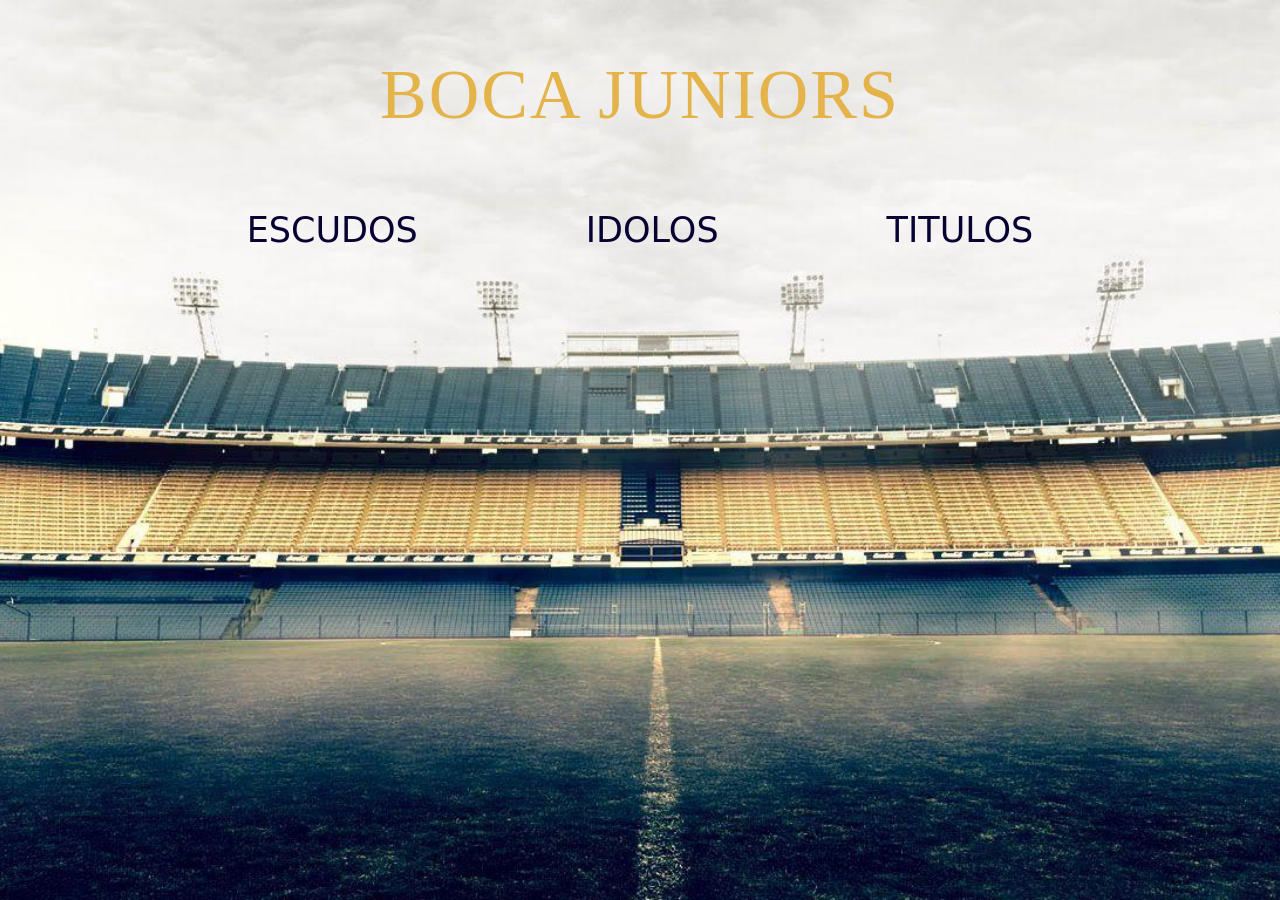
<file: index.html>
<!DOCTYPE html>
<html lang="es">
<head>
    <meta charset="UTF-8">
    <meta name="viewport" content="width=device-width, initial-scale=1.0">
    <title>Boca Juniors</title>
    <link rel="stylesheet" href="style-panel.css">
    <link rel="icon" href="imagenes-escudos/ultimo-escudo.png">
    <link rel="stylesheet" href="https://fonts.googleapis.com/css2?family=Material+Symbols+Outlined">
</head>

<body>
    
<div>
        <h1 class="titulo">Boca Juniors</h1>
</div>

<div class="botones"> 

    <nav>

        <a href="Pag-escudos.html"> 
        <button type="button" title="Escudos">
            <span>Escudos</span>
            <span class="material-symbols-outlined" aria-hidden="true">shield</span>
            <svg viewBox="0 0 300 300" aria-hidden="true">
                <g>
                    <text fill="currentColor">
                        <textPath xlink:href="#circlePath">Escudos</textPath>
                    </text>
                    <text fill="currentColor">
                        <textPath xlink:href="#circlePath" startOffset="50%">Escudos</textPath>
                    </text>
                </g>
            </svg>
        </button>    
        </a>

        <a href="Pag-idolos.html">
        <button type="button" title="Idolos">
            <span>Idolos</span>
            <span class="material-symbols-outlined" aria-hidden="true">Accessibility</span>
            <svg viewBox="0 0 300 300" aria-hidden="true">
                <g>
                    <text fill="currentColor">
                    <textPath xlink:href="#circlePath">Idolos</textPath>
                    </text>
                    <text fill="currentColor">
                    <textPath xlink:href="#circlePath" startOffset="50%">Idolos</textPath>
                    </text>
                </g>
            </svg>
        </button>
        </a>

        <a href="Pag-titulosInternacionales.html">
        <button type="button" title="Titulos">
            <span>Titulos</span>
            <span class="material-symbols-outlined" aria-hidden="true">trophy</span>
            <svg viewBox="0 0 300 300" aria-hidden="true">
                <g>
                    <text fill="currentColor">
                    <textPath xlink:href="#circlePath">Titulos</textPath>
                    </text>
                    <text fill="currentColor">
                    <textPath xlink:href="#circlePath" startOffset="50%">Titulos</textPath>
                    </text>
                </g>
            </svg>
        </button>
        </a>

    </nav>

</div>


<svg version="1.1" xmlns="http://www.w3.org/2000/svg" xmlns:xlink="http://www.w3.org/1999/xlink" viewBox="0 0 300 300" width="0" height="0">
    <defs>
        <path id="circlePath" d="M 150, 150 m -50, 0 a 50,50 0 0,1 100,0 a 50,50 0 0,1 -100,0" />
    </defs>
</svg>

</body>

</html>
</file>
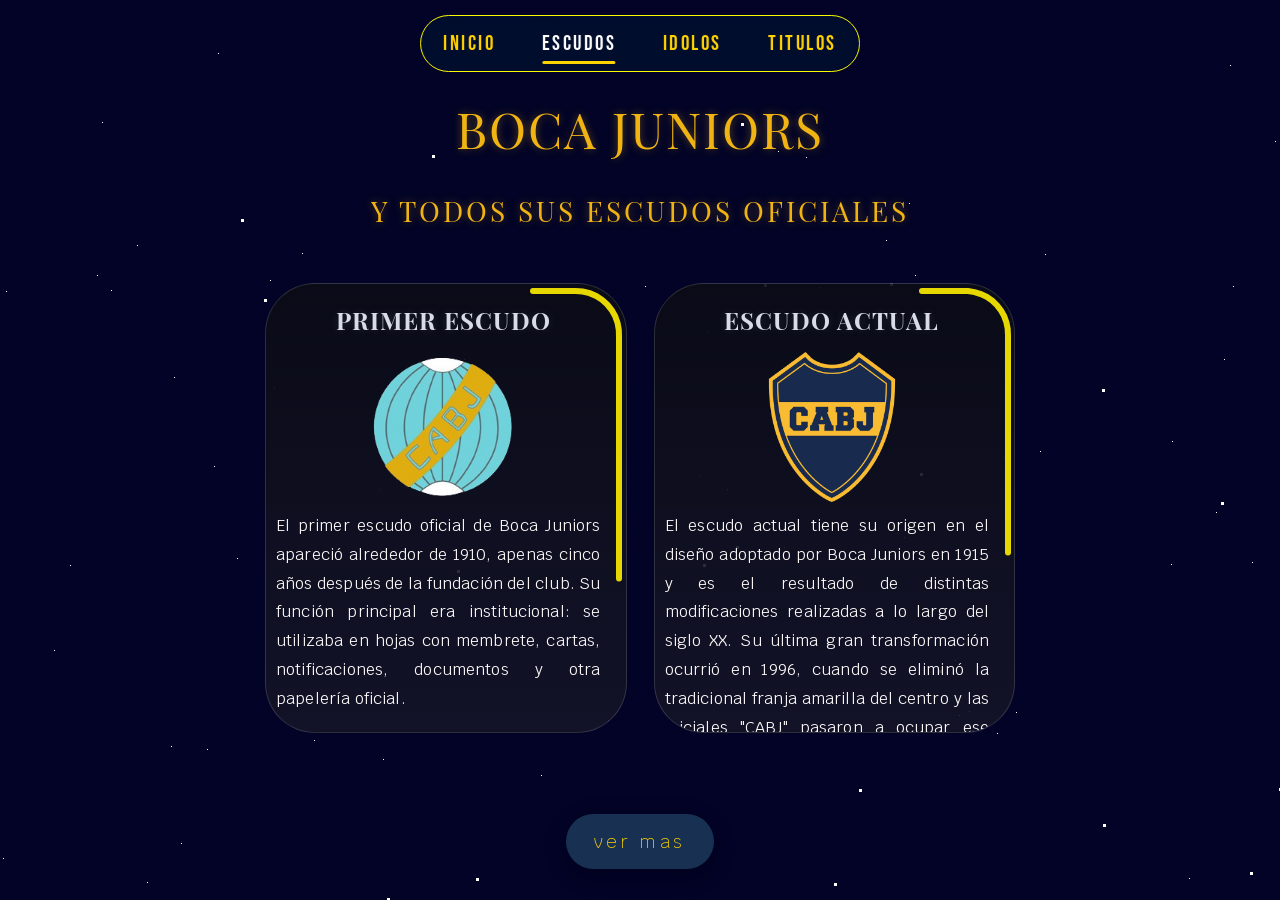
<file: Pag-escudos.html>
<!Doctype HTML>
<html lang="es">
<head>
    <meta charset="UTF-8">
    <meta name="viewport" content="width=device-width, initial-scale=1.0">
    <title>Escudos Boca</title>
    <link rel="stylesheet" href="style-escudos.css">
    <link rel="stylesheet" href="style-nav.css">
    <link rel="icon" href="imagenes-escudos/ultimo-escudo.png">
    <link rel="stylesheet" href="https://fonts.googleapis.com/css2?family=Material+Symbols+Outlined">
    <link rel="preconnect" href="https://fonts.googleapis.com">
    <link rel="preconnect" href="https://fonts.gstatic.com" crossorigin>
    <link rel="stylesheet" href="https://fonts.googleapis.com/css2?family=Playfair+Display+SC:wght@700&display=swap">
    <link rel="stylesheet" href="https://fonts.googleapis.com/css2?family=Bebas+Neue&display=swap">
  </head>

<body>

    <nav class="navbar">
      <a href="index.html">Inicio</a>
      <a href="Pag-escudos.html" class="activo">Escudos</a>
      <a href="Pag-idolos.html">Idolos</a>
      <a href="Pag-titulosInternacionales.html">Titulos</a>
    </nav>

<header>
  <h1 class="titulo">BOCA JUNIORS</h1>
  <h2>Y todos sus escudos oficiales </h2>
</header>

<div class="wrapper">

  <section class="scroll-container box-2" data-scrollbar>
    <div class="scroll-content">
      <h3 class="encabezado">Primer escudo</h3>
      <img class="imagen1" src="imagenes-escudos/primer-escudo.png" alt="Boca escudo viejos">
      <p>El primer escudo oficial de Boca Juniors apareció alrededor de 1910, apenas cinco años después de la fundación del club. Su función principal era institucional: se utilizaba en hojas con membrete, cartas, notificaciones, documentos y otra papelería oficial.
      </p>

      <p>El diseño era completamente diferente al escudo que conocemos actualmente. Tenía una forma circular y una franja diagonal amarilla que atravesaba el centro, dentro de la cual aparecían las iniciales "CABJ". Este emblema fue utilizado durante los primeros años de la década de 1910, hasta que en 1915 Boca adoptó un nuevo diseño que sentaría las bases del escudo moderno. 
      </p>
    </div>
  </section>

  <section class="scroll-container box-2 " data-scrollbar>
    <div class="scroll-content">
      <h3 class="encabezado">Escudo actual</h3>
      <img class= "imagen2" src="imagenes-escudos/ultimo-escudo.png" alt='Boca escudo actual'>
      <p> El escudo actual tiene su origen en el diseño adoptado por Boca Juniors en 1915 y es el resultado de distintas modificaciones realizadas a lo largo del siglo XX. Su última gran transformación ocurrió en 1996, cuando se eliminó la tradicional franja amarilla del centro y las iniciales "CABJ" pasaron a ocupar ese espacio en color amarillo.
      </p>
      <p> Desde entonces, el diseño conserva la estructura característica del escudo xeneize y las estrellas que representan los títulos obtenidos por el club. La cantidad de estrellas fue modificándose a medida que Boca consiguió nuevos campeonatos y, de acuerdo con el estatuto del club, su incorporación debe ser aprobada por la Asamblea de Representantes. 
      </p>
    </div>
  </section>
</div>

<div class="wrapper wrapper-extra" id="wrapperExtra">

  <section class="scroll-container" data-scrollbar>
    <div class="scroll-content box-2">
      <h3 class="encabezado">1915</h3>
      <img class="imagen3" src="imagenes-escudos/1915-escudo.png" alt="Boca escudo 1915">
      <p> En 1915 Boca Juniors adoptó un nuevo escudo que marcaría un antes y un después en la identidad visual del club. A diferencia del primer emblema, este diseño tenía la forma heráldica que, con diferentes modificaciones, se mantendría durante el resto de la historia. </p>
      <p> El escudo tenía un fondo azul atravesado por una franja amarilla horizontal en el centro. En ella aparecían las iniciales "CABJ", aunque durante diferentes períodos también se utilizaron las inscripciones "C. A. Boca Juniors" y "Boca Juniors". </p>
      <p> Este diseño todavía no tenía estrellas. La idea de representar los títulos obtenidos por el club mediante estrellas recién sería establecida oficialmente en 1932. </p>
    </div>
  </section>

  <section class="scroll-container box-2" data-scrollbar>
    <div class="scroll-content">
      <h3 class="encabezado">1932</h3>
      <img class="imagen4" src="imagenes-escudos/1932-escudo.png" alt="Boca escudo 1932">
      <p> El 18 de octubre de 1932, Boca Juniors resolvió que su escudo debía llevar estrellas representativas de los campeonatos de Primera División obtenidos por el club. También se estableció que podían incorporarse estrellas por otros acontecimientos deportivos de especial importancia. </p> 
      <p> Sin embargo, la aparición de las estrellas no fue inmediata. Aunque la resolución fue tomada en 1932 y comenzaron a aparecer en distintos objetos relacionados con el club, el primer registro documentado del escudo con estrellas en una Memoria y Balance institucional corresponde a 1943. </p> 
      <p> Durante las décadas siguientes, el escudo mantuvo su estructura fundamental, aunque sufrió pequeñas modificaciones en la tipografía, la forma y la cantidad de estrellas a medida que Boca sumaba nuevos títulos. </p>
    </div>
  </section>

  <section class="scroll-container" data-scrollbar>
    <div class="scroll-content box-2">
      <div class="corregirTxt"> 
        <h3 class="encabezado">1996</h3>
        <img class="imagen5" src="imagenes-escudos/1996-escudo.png" alt="Boca escudo 1996">
        <p class="corregirTxtP"> En 1996 Boca Juniors realizó la última gran modificación de su escudo. El cambio estuvo relacionado con una renovación de la identidad visual del club y fue desarrollado durante la primera gestión de Mauricio Macri. </p> 
        <p> La modificación más visible fue la eliminación de la tradicional franja amarilla que atravesaba el centro del escudo. En su lugar, las iniciales "CABJ" pasaron a estar representadas directamente en color amarillo dentro del fondo azul. </p> 
        <p> El nuevo diseño conservó la forma característica del escudo y las estrellas como representación de los títulos del club. Desde 1996, esta versión se convirtió en la base de la identidad visual de Boca Juniors y es la que, con actualizaciones en la cantidad de estrellas, llega hasta nuestros días. </p>
      </div>
    </div>
  </section>

</div>

<button id="btnVerMas">
  <span>ver mas</span>
</button>

<div class="container">
  <div id="stars"></div>
  <div id="stars2"></div>
  <div id="stars3"></div>
  <div></div>
</div>

<script src="script.js"></script>
</body>
</html>
</file>
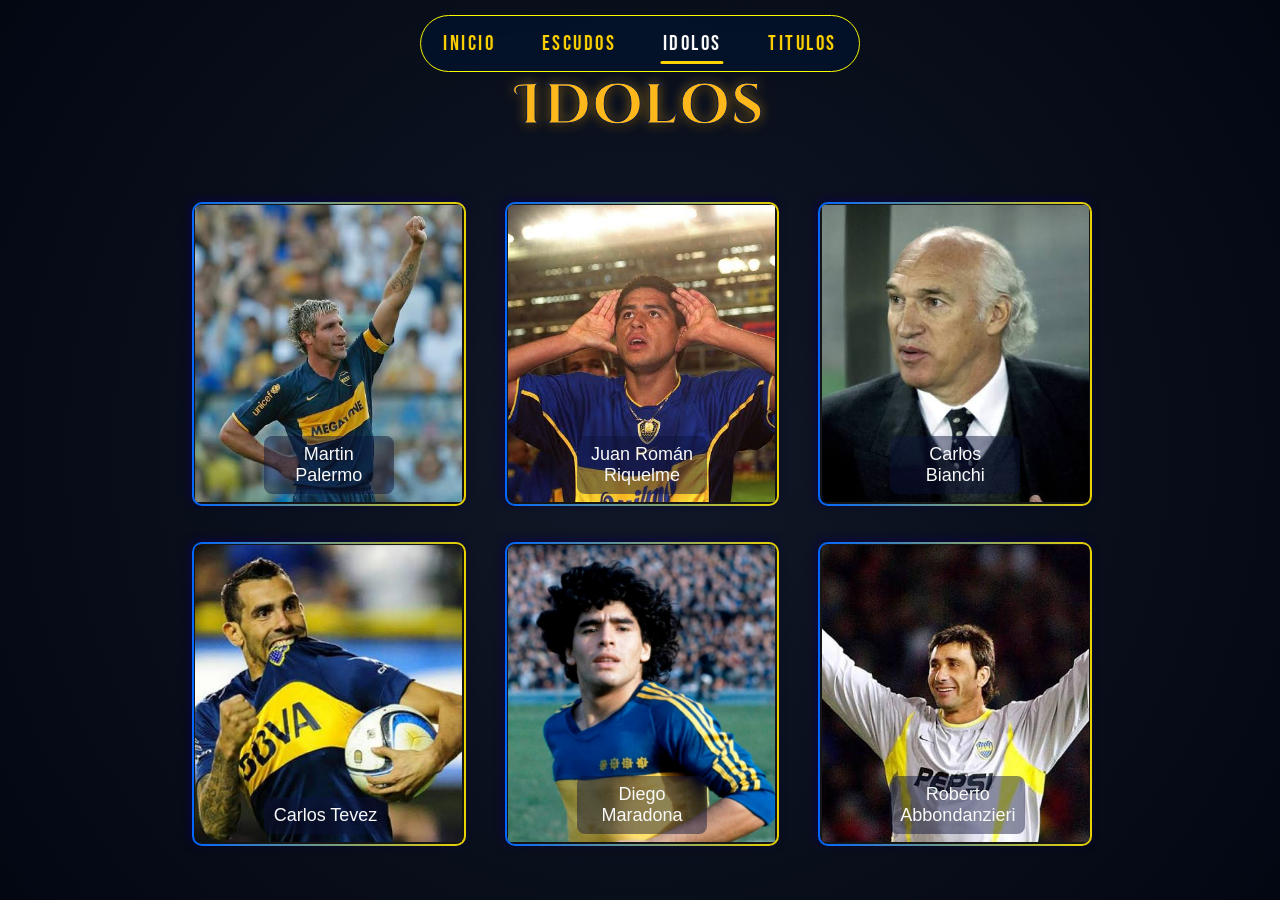
<file: Pag-idolos.html>
<!DOCTYPE html>
<html lang="es">
<head>
<meta charset="UTF-8">
<meta name="viewport" content="width=device-width, initial-scale=1.0">
<link rel="icon" href="imagenes-escudos/ultimo-escudo.png">
<link rel="stylesheet" href="style-idolos.css">
<link rel="stylesheet" href="style-nav.css">
<link rel="preconnect" href="https://fonts.googleapis.com">
<link rel="preconnect" href="https://fonts.gstatic.com" crossorigin>
<link href="https://fonts.googleapis.com/css2?family=Cinzel+Decorative:wght@700&display=swap" rel="stylesheet">
<link rel="stylesheet" href="https://fonts.googleapis.com/css2?family=Bebas+Neue&display=swap">
<link rel="stylesheet" href="https://fonts.googleapis.com/css2?family=Caveat:wght@600&display=swap">
<link rel="stylesheet" href="https://fonts.googleapis.com/css2?family=Kalam:wght@400;700&display=swap">
<title>Idolos</title>
</head>

<body>

    <nav class="navbar">
      <a href="index.html">Inicio</a>
      <a href="Pag-escudos.html">Escudos</a>
      <a href="Pag-idolos.html" class="activo">Idolos</a>
      <a href="Pag-titulosInternacionales.html">Titulos</a>
    </nav>
 
<h1 class="titulo-pagina">Idolos</h1>

<div class="galeria">
 
  <div class="card">
    <div class="content">
    <div class="back">
      <div class="back-content">
        <strong>Palermo</strong>

        <p class="apodo">Titán</p>
        <p>1997 - 2000 <span class="separador">/</span> 2004 - 2011</p>
        <p class="posicion">Delantero</p>
        <table>
            <tr>
              <td>Partidos</td>
              <td>404</td>
            </tr>
            <tr>
              <td>Goles</td>
              <td>236</td>
            </tr>
            <tr>
              <td>Títulos</td>
              <td>13</td>
            </tr>
          </table>

      </div>
      
    </div>
      <div class="front">
        <img class="imagen1" src="imagenes-jugadores/Palermo.jpeg" alt="Martin Palermo">
        <div class="front-content">
          <small></small>
          <div class="description">
            <div class="title"><strong>Martin Palermo</strong></div>
          </div>
        </div>
      </div>
    </div>
  </div>
 
  <div class="card">
    <div class="content">
      <div class="back">
        <div class="back-content"><strong>Riquelme</strong>
        <p class="apodo">Roman</p>
        <p>1996 - 2002 <span class="separador">/</span> 2007 - 2014</p>
        <p class="posicion">Mediocampista</p>
        <table>
            <tr>
              <td>Partidos</td>
              <td>388</td>
            </tr>
            <tr>
              <td>Goles</td>
              <td>92</td>
            </tr>
            <tr>
              <td>Títulos</td>
              <td>11</td>
            </tr>
          </table>
        </div>
      </div>
      <div class="front">
        <img class="imagen1" src="imagenes-jugadores/Roman.jpeg" alt="Juan Román Riquelme">
        <div class="front-content">
          <small></small>
          <div class="description">
            <div class="title"><strong>Juan Román Riquelme</strong></div>
          </div>
        </div>
      </div>
    </div>
  </div>
 
  <div class="card">
    <div class="content">
      <div class="back">
        <div class="back-content"><strong>Bianchi</strong>
        <p class="apodo">Virrey</p> 
        <p>1998 - 2001 <span class="separador">/</span> 2003 - 2004 <span class="separador">/</span> 2013 - 2014</p> 
        <p class="posicion">Técnico</p>
        <table>
            <tr>
              <td>Partidos</td>
              <td>427</td>
            </tr>
            <tr>
              <td>Títulos</td>
              <td>9</td>
            </tr>
            <tr>
              <td>Libertadores</td>
              <td>3</td>
            </tr>
          </table>
        </div>
      </div>
      <div class="front">
        <img class="imagen1" src="imagenes-jugadores/Bianchi.jpeg" alt="Carlos Bianchi">
        <div class="front-content">
          <small></small>
          <div class="description">
            <div class="title"><strong>Carlos Bianchi</strong></div>
          </div>
        </div>
      </div>
    </div>
  </div>
 
  <div class="card">
    <div class="content">
      <div class="back">
        <div class="back-content"><strong>Tevez</strong>
        <p class="apodo">Apache</p> 
        <p>2001 - 2004 <span class="separador">/</span> 2015 - 2016 <span class="separador">/</span> 2018 - 2021</p> 
        <p class="posicion">Delantero</p>
        <table>
            <tr>
              <td>Partidos</td>
              <td>279</td>
            </tr>
            <tr>
              <td>Goles</td>
              <td>94</td>
            </tr>
            <tr>
              <td>Títulos</td>
              <td>11</td>
            </tr>
          </table>
        </div>
      </div>
      <div class="front">
        <img class="imagen1" src="imagenes-jugadores/Tevez.jpeg" alt="Carlos Tevez">
        <div class="front-content">
          <small></small>
          <div class="description">
            <div class="title"><strong>Carlos Tevez</strong></div>
          </div>
        </div>
      </div>
    </div>
  </div>

  <div class="card">
      <div class="content">
        <div class="back">
          <div class="back-content"><strong>Maradona</strong>
          <p class="apodo">Pelusa</p> 
          <p>1981 <span class="separador">/</span> 1995 - 1997</p> 
          <p class="posicion">Delantero</p>
          <table>
              <tr>
                <td>Partidos</td>
                <td>71</td>
              </tr>
              <tr>
                <td>Goles</td>
                <td>35</td>
              </tr>
              <tr>
                <td>Títulos</td>
                <td>1</td>
              </tr>
            </table>
          </div>
        </div>
        <div class="front">
          <img class="imagen1" src="imagenes-jugadores/maradona.jpg" alt="Diego Maradona">
          <div class="front-content">
            <small></small>
            <div class="description">
              <div class="title"><strong>Diego Maradona</strong></div>
            </div>
          </div>
        </div>
      </div>
  </div>

  <div class="card">
      <div class="content">
        <div class="back">
          <div class="back-content"><strong>Abbondanzieri</strong>
          <p class="apodo">Pato</p> 
          <p>1997 - 2006</p> 
          <p class="posicion">Arquero</p>
          <table>
              <tr>
                <td>Partidos</td>
                <td>450</td>
              </tr>
              <tr>
                <td>Titulos</td>
                <td>14</td>
              </tr>
              <tr>
                <td>Libertadores</td>
                <td>3</td>
              </tr>
            </table>
        </div>
        </div>
        <div class="front">
          <img class="imagen1" src="imagenes-jugadores/Pato.jpeg" alt="Roberto Abbondanzieri">
          <div class="front-content">
            <small></small>
            <div class="description">
              <div class="title"><strong>Roberto Abbondanzieri</strong></div>
            </div>
          </div>
        </div>
      </div>
  </div>

</div>
 
</body>
</html>
</file>
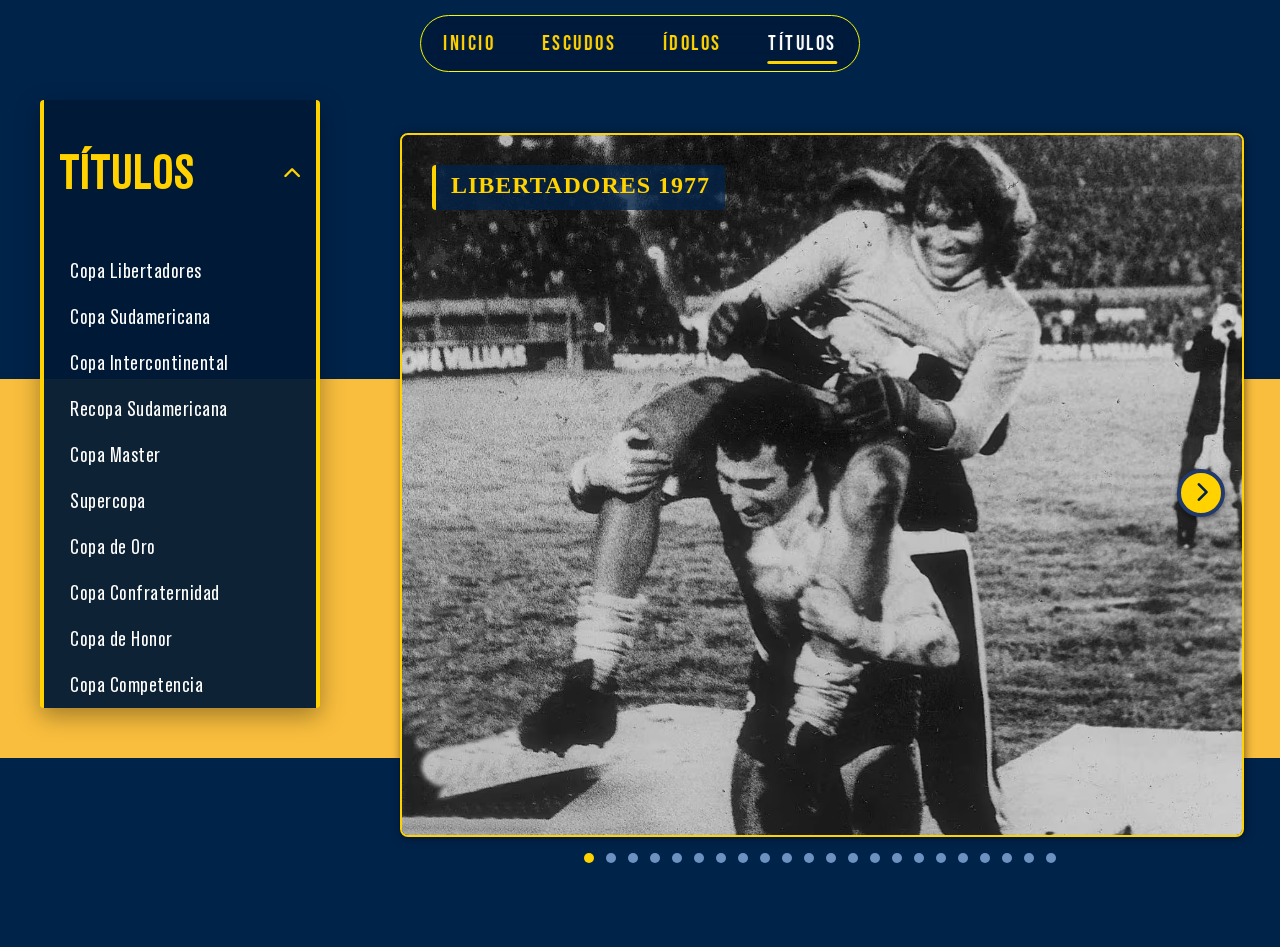
<file: Pag-titulosInternacionales.html>
<!DOCTYPE html>
<html lang="es">
<head>
  <meta charset="UTF-8">
  <meta name="viewport" content="width=device-width, initial-scale=1.0">
  <title>Títulos Internacionales</title>
  <link rel="stylesheet" href="https://fonts.googleapis.com/css2?family=Bebas+Neue&display=swap">
  <link rel="stylesheet" href="style-nav.css">
  <link rel="stylesheet" href="style-titulos.css">
  <link rel="icon" href="imagenes-escudos/ultimo-escudo.png">
  <link rel="stylesheet" href="https://cdnjs.cloudflare.com/ajax/libs/font-awesome/6.5.1/css/all.min.css">
</head>

<body>
  <nav class="navbar">
    <a href="index.html">Inicio</a>
    <a href="Pag-escudos.html">Escudos</a>
    <a href="Pag-idolos.html">Ídolos</a>
    <a href="Pag-titulosInternacionales.html" class="activo">Títulos</a>
  </nav>

  <main class="contenedor-principal-titulos">

    <details class="menu-copas-lateral" open>

      <summary>
        <h3>TÍTULOS</h3>
      </summary>

      <div class="items-container">
        <label for="slide1" class="item-copa">
          <span>Copa Libertadores</span>
        </label>

        <label for="slide7" class="item-copa">
          <span>Copa Sudamericana</span>
        </label>

        <label for="slide9" class="item-copa">
          <span>Copa Intercontinental</span>
        </label>

        <label for="slide12" class="item-copa">
          <span>Recopa Sudamericana</span>
        </label>

        <label for="slide16" class="item-copa">
          <span>Copa Master</span>
        </label>

        <label for="slide17" class="item-copa">
          <span>Supercopa</span>
        </label>

        <label for="slide18" class="item-copa">
          <span>Copa de Oro</span>
        </label>

        <label for="slide19" class="item-copa">
          <span>Copa Confraternidad</span>
        </label>

        <label for="slide21" class="item-copa">
          <span>Copa de Honor</span>
        </label>

        <label for="slide22" class="item-copa">
          <span>Copa Competencia</span>
        </label>
      </div>
    </details>

    <div class="wrapper">
      <input checked type="radio" name="slider" id="slide1" autocomplete="off"/>
      <input type="radio" name="slider" id="slide2" autocomplete="off"/>
      <input type="radio" name="slider" id="slide3" autocomplete="off"/>
      <input type="radio" name="slider" id="slide4" autocomplete="off"/>
      <input type="radio" name="slider" id="slide5" autocomplete="off"/>
      <input type="radio" name="slider" id="slide6" autocomplete="off"/>
      <input type="radio" name="slider" id="slide7" autocomplete="off"/>
      <input type="radio" name="slider" id="slide8" autocomplete="off"/>
      <input type="radio" name="slider" id="slide9" autocomplete="off"/>
      <input type="radio" name="slider" id="slide10" autocomplete="off"/>
      <input type="radio" name="slider" id="slide11" autocomplete="off"/>
      <input type="radio" name="slider" id="slide12" autocomplete="off"/>
      <input type="radio" name="slider" id="slide13" autocomplete="off"/>
      <input type="radio" name="slider" id="slide14" autocomplete="off"/>
      <input type="radio" name="slider" id="slide15" autocomplete="off"/>
      <input type="radio" name="slider" id="slide16" autocomplete="off"/>
      <input type="radio" name="slider" id="slide17" autocomplete="off"/>
      <input type="radio" name="slider" id="slide18" autocomplete="off"/>
      <input type="radio" name="slider" id="slide19" autocomplete="off"/>
      <input type="radio" name="slider" id="slide20" autocomplete="off"/>
      <input type="radio" name="slider" id="slide21" autocomplete="off"/>
      <input type="radio" name="slider" id="slide22" autocomplete="off"/>

      <div class="slider-wrapper">
        <div class="inner">

          <!-- LIBERTADORES -->
          <article>
            <img src="imagenes-titulos/libertadores/1977.avif" alt="Libertadores 1977" />
            <div class="info"><h3>Libertadores 1977</h3></div>
          </article>

          <article>
            <img src="imagenes-titulos/libertadores/1978.jpeg" alt="Libertadores 1978" />
            <div class="info"><h3>Libertadores 1978</h3></div>
          </article>

          <article>
            <img src="imagenes-titulos/libertadores/2000.jpeg" alt="Libertadores 2000" />
            <div class="info"><h3>Libertadores 2000</h3></div>
          </article>

          <article>
            <img src="imagenes-titulos/libertadores/2001.jpeg" alt="Libertadores 2001" />
            <div class="info"><h3>Libertadores 2001</h3></div>
          </article>

          <article>
            <img src="imagenes-titulos/libertadores/2003.jpeg" alt="Libertadores 2003" />
            <div class="info"><h3>Libertadores 2003</h3></div>
          </article>

          <article>
            <img src="imagenes-titulos/libertadores/2007.jpeg" alt="Libertadores 2007" />
            <div class="info"><h3>Libertadores 2007</h3></div>
          </article>

          <!-- SUDAMERICANA -->
          <article>
            <img src="imagenes-titulos/sudamericana/2004.jpeg" alt="Sudamericana 2004" />
            <div class="info"><h3>Sudamericana 2004</h3></div>
          </article>

          <article>
            <img src="imagenes-titulos/sudamericana/2005.jpeg" alt="Sudamericana 2005" />
            <div class="info"><h3>Sudamericana 2005</h3></div>
          </article>

          <!-- INTERCONTINENTAL -->
          <article>
            <img class="master2" src="imagenes-titulos/intercontinental/1977.jpeg" alt="Intercontinental 1977" />
            <div class="info"><h3>Intercontinental 1977</h3></div>
          </article>

          <article>
            <img src="imagenes-titulos/intercontinental/2000.jpeg" alt="Intercontinental 2000" />
            <div class="info"><h3>Intercontinental 2000</h3></div>
          </article>

          <article>
            <img src="imagenes-titulos/intercontinental/2003.jpeg" alt="Intercontinental 2003" />
            <div class="info"><h3>Intercontinental 2003</h3></div>
          </article>

          <!-- RECOPA -->
          <article>
            <img src="imagenes-titulos/recopa/1990.jpeg" alt="Recopa 1990" />
            <div class="info"><h3>Recopa 1990</h3></div>
          </article>

          <article>
            <img src="imagenes-titulos/recopa/2005.jpeg" alt="Recopa 2005" />
            <div class="info"><h3>Recopa 2005</h3></div>
          </article>

          <article>
            <img src="imagenes-titulos/recopa/2006.jpeg" alt="Recopa 2006" />
            <div class="info"><h3>Recopa 2006</h3></div>
          </article>

          <article>
            <img src="imagenes-titulos/recopa/2008.jpeg" alt="Recopa 2008" />
            <div class="info"><h3>Recopa 2008</h3></div>
          </article>

          <!-- COPA MASTER -->
          <article>
            <img class="master" src="imagenes-titulos/master/1992.jpeg" alt="Copa Master 1992" />
            <div class="info"><h3>Copa Master 1992</h3></div>
          </article>

          <!-- SUPERCOPA -->
          <article>
            <img src="imagenes-titulos/supercopa/1989.jpeg" alt="Supercopa 1989" />
            <div class="info"><h3>Supercopa 1989</h3></div>
          </article>

          <!-- COPA DE ORO NICOLAS LEOZ -->
          <article class="copa2">
            <img src="imagenes-titulos/copa-oro/1993.jpeg" alt="Copa de Oro 1993" />
            <div class="info"><h3>Copa Oro Nicolás Leoz 1993</h3></div>
          </article>

          <!-- COPA CONFRATERNIDAD -->
          <article class="copa">
            <img src="imagenes-titulos/copa-confraternidad/1945.jpg" alt="Copa Confraternidad 1945" />
            <div class="info"><h3>Copa Confraternidad 1945</h3></div>
          </article>

          <article class="copa">
            <img src="imagenes-titulos/copa-confraternidad/1946.jpg" alt="Copa Confraternidad 1946" />
            <div class="info"><h3>Copa Confraternidad 1946</h3></div>
          </article>

          <!-- COPA DE HONOR -->
          <article>
            <img src="imagenes-titulos/copa-honor/1917.jpg" alt="Copa de Honor 1917" />
            <div class="info"><h3>Copa de Honor 1917</h3></div>
          </article>

          <!-- COPA COMPETENCIA -->
          <article>
            <img src="imagenes-titulos/copa-competencia/1919.jpg" alt="Copa Competencia 1919" />
            <div class="info"><h3>Copa Competencia 1919</h3></div>
          </article>

        </div>
      </div>

      <div class="slider-prev-next-control">
        <label for="slide1"></label>
        <label for="slide2"></label>
        <label for="slide3"></label>
        <label for="slide4"></label>
        <label for="slide5"></label>
        <label for="slide6"></label>
        <label for="slide7"></label>
        <label for="slide8"></label>
        <label for="slide9"></label>
        <label for="slide10"></label>
        <label for="slide11"></label>
        <label for="slide12"></label>
        <label for="slide13"></label>
        <label for="slide14"></label>
        <label for="slide15"></label>
        <label for="slide16"></label>
        <label for="slide17"></label>
        <label for="slide18"></label>
        <label for="slide19"></label>
        <label for="slide20"></label>
        <label for="slide21"></label>
        <label for="slide22"></label>
      </div>

      <div class="slider-dot-control">
        <label for="slide1"></label>
        <label for="slide2"></label>
        <label for="slide3"></label>
        <label for="slide4"></label>
        <label for="slide5"></label>
        <label for="slide6"></label>
        <label for="slide7"></label>
        <label for="slide8"></label>
        <label for="slide9"></label>
        <label for="slide10"></label>
        <label for="slide11"></label>
        <label for="slide12"></label>
        <label for="slide13"></label>
        <label for="slide14"></label>
        <label for="slide15"></label>
        <label for="slide16"></label>
        <label for="slide17"></label>
        <label for="slide18"></label>
        <label for="slide19"></label>
        <label for="slide20"></label>
        <label for="slide21"></label>
        <label for="slide22"></label>
      </div>

    </div>

  </main>

  <script src="scriptTitulos.js"></script>
</body>
</html>
</file>
<file: style-panel.css>
.titulo {
    font-family: Playfair Display SC;
    font-size: 70px;
    font-weight: 300;
    text-align: center;
    line-height: 1.2;
    letter-spacing: 2px;
    text-transform: uppercase;
    background-color: rgb(228, 179, 73);
    -webkit-background-clip: text;
    background-clip: text;
    color: transparent;
    padding: 2.5rem 0 0.3em;
    padding-top: 53px;
    position: relative;
    margin: 0;
}
*{
    box-sizing: border-box;
}

nav a {
    color: inherit;
    text-decoration: none;
    display: inline-block;
    width: fit-content;
    padding: 10px 10px;
}

button {
    appearance: none;
    background-color: transparent;
    border: none;
    cursor: pointer;
    outline: none;
    padding: 0;
    margin: 42px;
    font-family: inherit;
    font-size: inherit;
    color: inherit;
    text-decoration: none;
    text-transform: none;
    line-height: normal;
    overflow: visible;
}


html, body {
    margin: 0;
    padding: 0;
    width: 100%;
    min-height: 100%;
}

body {
    background-image: url("imagen-inicio/bombonera.jpg");
    background-repeat: no-repeat;
    background-position: center center;
    background-size: cover;
    min-height: 100vh;
    height: 100vh;
    background-color: rgb(15, 23, 42);
    overflow-x: hidden;
}

.botones{
    color: rgb(17, 3, 202);
    display: grid;
    place-content: center;
    font-size: 1rem;
    font-family: system-ui;
}

nav {
    --_clr-txt: rgb(209, 195, 0);
    --_clr-txt-svg: rgb(21, 4, 168);
    --_ani-speed: 6s; /* speed of rotating text */
    display: flex;
    gap: 1rem;
    font-size: 1.4rem;
}

nav button {
    position: relative;
    display: grid;
    place-content: center;
    grid-template-areas: 'stack';
    padding: 0 1.5rem;
    text-transform: uppercase;
    font-weight: 300;
    z-index: 1;    
}

nav button > span:first-of-type { /* botones */
    color: rgb(7, 2, 50);
    font-weight: 150;
    transition: color 300ms ease-in-out, transform 300ms ease-in-out;
    grid-area: stack;
    font-size: 35px;
}

nav button > .material-symbols-outlined{ /* emoji botones */
    font-size: 35px;
    color: rgb(240, 180, 20);
    margin-top: 0.25rem;
    transform: scale(0);
    transition: color 300ms ease-in-out, transform 300ms ease-in-out;
    transition-delay: 0ms;
    border-radius: 50%;
    grid-area: stack;
}

nav button:focus-visible>span:first-of-type,
nav button:hover>span:first-of-type {
    transform: scale(0);
}

nav button:focus-visible>.material-symbols-outlined,
nav button:hover>.material-symbols-outlined {
    transform: scale(1);
}

nav button>svg { /* palabras en hhover botones*/
    position: absolute;
    font-weight: 150;
    font-size: 25px;
    width: 280px;
    height: 300px;
    top: 50%;
    left: 50%;
    transform: translate(-50%, -50%);
    transform-origin: center;
    pointer-events: none;
    opacity: 0;
    text-transform: uppercase;
    transition: all 300ms ease-in-out;
    color: var(--_clr-txt-svg);
}

nav button:focus-visible>svg,
nav button:hover>svg {
    transform: translate(-50%, -50%) scale(1);
    opacity: 1;
    transition-delay: 150ms;
    transition: all 300ms ease-in-out;
}


button svg g {
    transform-origin: center;
    animation: rotate var(--_ani-speed) linear infinite;
}

@keyframes rotate {
    0% {
        transform: rotate(0deg);
    }
    100% {
        transform: rotate(360deg);
    }
}

@media (max-width: 768px) {

    .titulo{
        font-size: 37px; 
    }

    html, body {
        overflow: hidden; 
        height: 100vh;
    }

    button {
        margin: 5px 0px;
        margin-top: 55px; 
        padding: 0;
    }

    nav button {
        padding: 0 0.4rem !important; 
    }

    nav {
        gap: 0px; 
    }

    nav button>svg {
        width: 120px;
        height: 120px;
    }
}
</file>
<file: style-escudos.css>
@import url('https://fonts.bunny.net/css?family=krub:200i,300');
@import url('https://fonts.googleapis.com/css2?family=Poppins:wght@300;400;600;700&display=swap');

@layer demo, base;

@layer demo{

.wrapper{
    display: grid;
    grid-template-columns: repeat(auto-fit,minmax(260px, 1fr));
    gap: 27px;
    padding: 5px 0 15px;
    height: auto;
    width: min(100%, 750px);
    margin: 0 auto;
}

.wrapper-extra {
    display: grid;
    grid-template-columns: repeat(auto-fit, minmax(260px, 1fr));
    gap: 15px;
    width: min(100%, 980px);
    margin: 0 auto;
    padding: 5px 0 15px;
    opacity: 0;
    max-height: 0;
    overflow: hidden;
    transform: translateY(-10px);

    transition: /* en desaparecer las tablas nuevas*/
        opacity 0.8s ease-in-out,
        max-height 0.8s ease-in-out,
        transform 1s ease-in-out;

}

.wrapper-extra.visible {
    opacity: 1;
    overflow: hidden;
    max-height: 8000px; 
    padding-bottom: 40px;
    transform: translateY(10px); /* distancia entre tablas nuevas y viejas */
    transition: /* en mostrar tablas nuevas*/
        opacity 1s ease-in-out,
        max-height 1s ease-in-out,
        transform 1s ease-in-out;
    
}

.scroll-container {
    
	--card-border-radius: 50px;	
    --thumb-color: rgb(3, 1, 163);
    --thumb-color-active: rgb(23, 21, 160);
    --thumb-width: 6;

	&.box-2{
    --card-border-radius: 50px;
    --thumb-color: rgb(230, 215, 0);
    --thumb-color-active: rgb(180, 160, 0);
    }
		
		
    position: relative;
    width: 100%;
    height: 450px;
    contain:size;
    
    border: 1px solid rgba(255,255,255,.14);
    background: linear-gradient(180deg, rgba(11, 12, 22, 0.92), rgba(21, 21, 41, 0.88));
    border-radius: var(--card-border-radius);

    overflow: hidden;  
    & h2{
    text-wrap: balance;
    font-size: 18px;
    }

    .-content {
        display: flex;
        flex-direction: column;
        align-items: center; 
    }    

    .imagen1, .imagen2, .imagen3, .imagen4,.imagen5 {
        display: block;
        width: 150px;
        height: 150px;
        margin: 0 auto 10px;
        object-fit: contain;
        border-radius: 30px;    
    }

}

.wrapper-extra .scroll-container {  /* color fondo box */
    height: 500px;
    margin: 0;
    background: linear-gradient(180deg, rgba(17, 18, 31, 0.96), rgba(12, 14, 27, 0.9));
    border: 1px solid rgba(255, 215, 0, 0.18);
}

.wrapper-extra .scroll-content {
    padding: 12px 13px 10px 10px;
}

.wrapper-extra .encabezado {
    margin-top: 0;
    margin-bottom: 10px;
    letter-spacing: 1.2px;
    color: #f7d44a;
    text-transform: uppercase;
    font-weight: 700;
    text-shadow: 0 0 12px rgba(255, 213, 79, 0.25);
    font-family: 'Poppins', sans-serif;
}
	

.scroll-content { 
    height: 100%;    
    overflow-y: auto;
    padding: 10px 15px 10px 10px; /* texto dentro de la caja */
    scrollbar-width: none;  
}

.scroll-content::-webkit-scrollbar {
    width: 8px;
}

.scroll-content::-webkit-scrollbar-track {
    background: transparent;
}

.scroll-content::-webkit-scrollbar-thumb {
    background: linear-gradient(180deg, #ffd84d, #f5a300);    border-radius: 10px;    border-radius: 999px;
}

.scroll-content::-webkit-scrollbar-thumb:hover {
    background: linear-gradient(180deg, #ffe37d, #f4a100);
}

.scroll-content p { /* texto dentro de la caja */
    font-size: 16px;
    line-height: 1.8;
    text-align: justify;
    color: #fefafa;
    margin: 0 10px 12px 0px;
    font-weight: 400;
    letter-spacing: 0.15px;
    text-wrap: pretty;
}

.scrollbar-svg {
    position: absolute;
    inset: 0;
    width: 100%;
    height: 100%;
    pointer-events: none;
    &:has(:active) {
    --thumb-width: var(--thumb-width-active);
    --track-width: var(--track-width-active);
    --track-color: var(--track-color-active);
    }
}

.scrollbar-track {
    fill: none;
    stroke: var(--track-color);
    stroke-width: var(--track-width);
    stroke-linecap: round;
    transition: stroke-width,stroke;
    transition-duration: 150ms;
    transition-timing-function:ease-in-out;
}

.scrollbar-thumb {
    fill: none;
    stroke: var(--thumb-color);
    stroke-width: var(--thumb-width);
    stroke-linecap: round;
    pointer-events: auto;
    cursor: grab;
    transition: stroke-width,stroke;
    transition-duration: 150ms;
    transition-timing-function:ease-in-out;
    &:active {
    stroke: var(--thumb-color-active);
    cursor: grabbing;
    }
}


}


@layer base{*{
box-sizing: border-box;
}

:root {
    color-scheme: light dark;

    --bg-dark: rgb(11, 11, 11);
    --bg-light: rgb(248, 244, 238);
    --txt-light: rgb(10, 10, 10);
    --txt-dark: rgb(245, 245, 245);
    --line-light: rgba(0 0 0 / .15);
    --line-dark: rgba(255 255 255 / .25);

    --clr-bg: light-dark(var(--bg-light), var(--bg-dark));
    --clr-txt: light-dark(var(--txt-light), var(--txt-dark));
    --clr-lines: light-dark(var(--line-light), var(--line-dark));
    --clr-accent: dodgerblue;
}

.container {
    position: fixed;
    inset: 0;
    overflow: hidden;
    z-index: -1;
    background: #020326;
}

#stars {
  width: 1px;
  height: 1px;
  background: transparent;
  box-shadow:
    501px 811px rgb(3, 1, 163)fff,
    1450px 1324px #fff,
    1093px 1780px #fff,
    1469px 678px #fff,
    904px 741px #fff,
    1160px 781px #fff,
    1841px 1962px #fff,
    1630px 1667px #fff,
    1788px 676px #fff,
    367px 1734px #fff,
    1343px 156px #fff,
    1283px 1142px #fff,
    1062px 378px #fff,
    1395px 467px #fff,
    1017px 1891px #fff,
    137px 1114px #fff,
    1767px 1403px #fff,
    1543px 11px #fff,
    1078px 181px #fff,
    1189px 1574px #fff,
    1697px 1551px #fff,
    439px 472px #fff,
    1491px 677px #fff,
    1364px 599px #fff,
    34px 382px #fff,
    1221px 1584px #fff,
    1266px 1499px #fff,
    169px 1907px #fff,
    1219px 1125px #fff,
    659px 18px #fff,
    1731px 1959px #fff,
    332px 1216px #fff,
    1913px 788px #fff,
    80px 712px #fff,
    326px 1605px #fff,
    574px 1502px #fff,
    473px 1653px #fff,
    404px 975px #fff,
    322px 1797px #fff,
    425px 1321px #fff,
    1121px 1797px #fff,
    731px 647px #fff,
    891px 1584px #fff,
    1523px 109px #fff,
    1379px 244px #fff,
    865px 1064px #fff,
    493px 956px #fff,
    624px 1380px #fff,
    440px 619px #fff,
    1630px 767px #fff,
    955px 1196px #fff,
    62px 729px #fff,
    126px 946px #fff,
    1256px 896px #fff,
    1444px 256px #fff,
    661px 1628px #fff,
    1078px 1716px #fff,
    300px 737px #fff,
    1734px 413px #fff,
    1296px 129px #fff,
    1771px 1678px #fff,
    977px 1764px #fff,
    1879px 549px #fff,
    665px 1531px #fff,
    89px 701px #fff,
    1084px 1183px #fff,
    1597px 1576px #fff,
    1354px 1774px #fff,
    554px 1471px #fff,
    1469px 287px #fff,
    887px 106px #fff,
    1962px 766px #fff,
    638px 805px #fff,
    1651px 741px #fff,
    1517px 1826px #fff,
    24px 1152px #fff,
    507px 558px #fff,
    1262px 652px #fff,
    246px 1048px #fff,
    1077px 421px #fff,
    1866px 1847px #fff,
    1986px 1561px #fff,
    704px 632px #fff,
    1991px 1875px #fff,
    1227px 395px #fff,
    45px 1116px #fff,
    247px 786px #fff,
    890px 607px #fff,
    787px 1235px #fff,
    557px 524px #fff,
    1582px 1285px #fff,
    1725px 1366px #fff,
    952px 747px #fff,
    251px 458px #fff,
    1500px 1250px #fff,
    1999px 1734px #fff,
    1336px 1955px #fff,
    1705px 1464px #fff,
    728px 697px #fff,
    594px 510px #fff,
    1345px 1990px #fff,
    1919px 1803px #fff,
    1117px 966px #fff,
    1629px 97px #fff,
    1046px 1196px #fff,
    810px 1092px #fff,
    722px 976px #fff,
    406px 18px #fff,
    1665px 1860px #fff,
    1758px 1628px #fff,
    1183px 463px #fff,
    564px 239px #fff,
    13px 1767px #fff,
    1482px 1472px #fff,
    1700px 347px #fff,
    1362px 244px #fff,
    1141px 1708px #fff,
    22px 885px #fff,
    374px 1309px #fff,
    1034px 1037px #fff,
    1725px 1086px #fff,
    1343px 1921px #fff,
    596px 903px #fff,
    1061px 478px #fff,
    18px 1409px #fff,
    729px 1364px #fff,
    264px 911px #fff,
    677px 1442px #fff,
    123px 33px #fff,
    1303px 646px #fff,
    1945px 792px #fff,
    1305px 938px #fff,
    918px 1536px #fff,
    620px 948px #fff,
    183px 646px #fff,
    695px 687px #fff,
    881px 272px #fff,
    1521px 1212px #fff,
    1423px 1022px #fff,
    1545px 1271px #fff,
    1393px 348px #fff,
    685px 1910px #fff,
    1446px 856px #fff,
    73px 1201px #fff,
    736px 999px #fff,
    673px 796px #fff,
    469px 850px #fff,
    1912px 142px #fff,
    1278px 664px #fff,
    184px 1990px #fff,
    1173px 1312px #fff,
    782px 1879px #fff,
    323px 1035px #fff,
    611px 908px #fff,
    565px 1449px #fff,
    748px 1713px #fff,
    1047px 490px #fff,
    1040px 1872px #fff,
    1818px 1659px #fff,
    1806px 1327px #fff,
    386px 575px #fff,
    1550px 463px #fff,
    148px 687px #fff,
    651px 1683px #fff,
    1588px 1194px #fff,
    1831px 2px #fff,
    581px 876px #fff,
    1396px 1743px #fff,
    1212px 1810px #fff,
    421px 1920px #fff,
    658px 1461px #fff,
    1859px 1809px #fff,
    1456px 388px #fff,
    186px 1627px #fff,
    1528px 1145px #fff,
    171px 97px #fff,
    674px 1072px #fff,
    676px 1052px #fff,
    1165px 1131px #fff,
    1088px 781px #fff,
    1231px 948px #fff,
    330px 257px #fff,
    426px 1046px #fff,
    549px 652px #fff,
    1338px 74px #fff,
    1749px 364px #fff,
    931px 369px #fff,
    383px 1428px #fff,
    1558px 389px #fff,
    927px 133px #fff,
    234px 1888px #fff,
    1785px 1617px #fff,
    556px 643px #fff,
    401px 275px #fff,
    406px 1644px #fff,
    1253px 1852px #fff,
    1599px 883px #fff,
    744px 1721px #fff,
    524px 1297px #fff,
    1226px 1177px #fff,
    1679px 55px #fff,
    874px 1811px #fff,
    838px 790px #fff,
    1241px 430px #fff,
    1676px 652px #fff,
    1191px 568px #fff,
    53px 1990px #fff,
    1163px 237px #fff,
    61px 223px #fff,
    592px 456px #fff,
    1844px 271px #fff,
    1324px 1488px #fff,
    1373px 717px #fff,
    1822px 709px #fff,
    1464px 941px #fff,
    1445px 1118px #fff,
    991px 1414px #fff,
    1964px 1076px #fff,
    108px 172px #fff,
    641px 1722px #fff,
    1539px 427px #fff,
    1697px 45px #fff,
    1301px 1353px #fff,
    1060px 329px #fff,
    967px 1396px #fff,
    493px 301px #fff,
    1228px 1406px #fff,
    1211px 1653px #fff,
    444px 1822px #fff,
    1746px 353px #fff,
    1449px 381px #fff,
    671px 887px #fff,
    650px 138px #fff,
    30px 1839px #fff,
    1094px 1405px #fff,
    273px 796px #fff,
    1618px 1964px #fff,
    1045px 1849px #fff,
    1472px 1155px #fff,
    1529px 1312px #fff,
    728px 448px #fff,
    44px 1908px #fff,
    691px 818px #fff,
    254px 293px #fff,
    1981px 1133px #fff,
    1307px 375px #fff,
    196px 316px #fff,
    1241px 1975px #fff,
    1138px 1706px #fff,
    1769px 463px #fff,
    1768px 1428px #fff,
    1730px 590px #fff,
    1780px 523px #fff,
    1862px 1526px #fff,
    1613px 909px #fff,
    1266px 1781px #fff,
    470px 352px #fff,
    699px 1682px #fff,
    1002px 614px #fff,
    1209px 133px #fff,
    1842px 518px #fff,
    1422px 1836px #fff,
    1720px 1901px #fff,
    470px 1788px #fff,
    1355px 1387px #fff,
    146px 1162px #fff,
    933px 80px #fff,
    681px 1063px #fff,
    313px 1341px #fff,
    740px 1498px #fff,
    168px 1014px #fff,
    345px 1355px #fff,
    1498px 1562px #fff,
    1626px 1358px #fff,
    890px 403px #fff,
    663px 562px #fff,
    1481px 168px #fff,
    22px 719px #fff,
    774px 1041px #fff,
    1899px 829px #fff,
    430px 158px #fff,
    430px 361px #fff,
    1592px 1334px #fff,
    224px 323px #fff,
    1639px 1131px #fff,
    7px 271px #fff,
    1646px 1514px #fff,
    1605px 1444px #fff,
    1820px 1665px #fff,
    1549px 1641px #fff,
    1609px 1377px #fff,
    486px 1098px #fff,
    229px 613px #fff,
    542px 1694px #fff,
    318px 256px #fff,
    1861px 918px #fff,
    889px 892px #fff,
    442px 1524px #fff,
    19px 422px #fff,
    1935px 1908px #fff,
    828px 109px #fff,
    862px 1248px #fff,
    1275px 560px #fff,
    906px 63px #fff,
    337px 1605px #fff,
    1691px 918px #fff,
    1414px 679px #fff,
    1726px 749px #fff,
    1540px 1149px #fff,
    1337px 1466px #fff,
    446px 430px #fff,
    676px 1616px #fff,
    840px 326px #fff,
    976px 977px #fff,
    1840px 642px #fff,
    1273px 804px #fff,
    1071px 928px #fff,
    1292px 1675px #fff,
    29px 1148px #fff,
    1585px 135px #fff,
    1007px 563px #fff,
    1035px 78px #fff,
    1174px 574px #fff,
    120px 1304px #fff,
    845px 1292px #fff,
    861px 540px #fff,
    234px 232px #fff,
    1940px 1367px #fff,
    759px 639px #fff,
    1775px 1381px #fff,
    906px 372px #fff,
    1104px 1165px #fff,
    1524px 911px #fff,
    1882px 330px #fff,
    1389px 700px #fff,
    300px 1629px #fff,
    220px 1614px #fff,
    563px 140px #fff,
    1611px 1586px #fff,
    793px 1316px #fff,
    325px 1070px #fff,
    1722px 1462px #fff,
    1406px 1120px #fff,
    1169px 1768px #fff,
    1956px 1053px #fff,
    959px 1587px #fff,
    585px 1566px #fff,
    370px 204px #fff,
    1606px 1416px #fff,
    443px 1606px #fff,
    1499px 1102px #fff,
    1943px 105px #fff,
    1121px 1594px #fff,
    1512px 32px #fff,
    871px 1425px #fff,
    433px 100px #fff,
    294px 1471px #fff,
    1688px 1755px #fff,
    1666px 591px #fff,
    1034px 300px #fff,
    734px 1178px #fff,
    1342px 313px #fff,
    1616px 1590px #fff,
    1763px 1472px #fff,
    632px 1935px #fff,
    1708px 872px #fff,
    1871px 915px #fff,
    1829px 1020px #fff,
    1599px 578px #fff,
    42px 585px #fff,
    1163px 1382px #fff,
    1744px 1272px #fff,
    984px 1426px #fff,
    1786px 1584px #fff,
    1813px 379px #fff,
    1867px 1127px #fff,
    97px 567px #fff,
    626px 988px #fff,
    1178px 79px #fff,
    1703px 211px #fff,
    961px 1785px #fff,
    110px 975px #fff,
    953px 1941px #fff,
    1027px 1790px #fff,
    1665px 107px #fff,
    11px 964px #fff,
    1718px 1147px #fff,
    21px 1728px #fff,
    1358px 1922px #fff,
    872px 65px #fff,
    1191px 1635px #fff,
    762px 681px #fff,
    1519px 1033px #fff,
    906px 566px #fff,
    1074px 657px #fff,
    1093px 415px #fff,
    51px 198px #fff,
    1075px 1418px #fff,
    1547px 1070px #fff,
    225px 920px #fff,
    850px 1974px #fff,
    981px 595px #fff,
    1425px 131px #fff,
    460px 917px #fff,
    56px 495px #fff,
    714px 428px #fff,
    920px 493px #fff,
    470px 1521px #fff,
    532px 821px #fff,
    1905px 71px #fff,
    883px 1501px #fff,
    294px 196px #fff,
    381px 1999px #fff,
    332px 793px #fff,
    1246px 408px #fff,
    233px 149px #fff,
    315px 231px #fff,
    1594px 1302px #fff,
    696px 1585px #fff,
    791px 136px #fff,
    479px 199px #fff,
    1627px 1413px #fff,
    1824px 924px #fff,
    1631px 342px #fff,
    1251px 1151px #fff,
    284px 1781px #fff,
    497px 1052px #fff,
    204px 1161px #fff,
    646px 1499px #fff,
    1762px 558px #fff,
    854px 1833px #fff,
    883px 945px #fff,
    44px 982px #fff,
    1101px 834px #fff,
    515px 1748px #fff,
    1578px 1435px #fff,
    819px 1258px #fff,
    776px 670px #fff,
    115px 385px #fff,
    1478px 434px #fff,
    885px 20px #fff,
    192px 1513px #fff,
    78px 1129px #fff,
    1774px 1105px #fff,
    955px 1149px #fff,
    1817px 1929px #fff,
    1106px 1832px #fff,
    1107px 1997px #fff,
    94px 23px #fff,
    243px 982px #fff,
    43px 1972px #fff,
    1798px 673px #fff,
    1131px 1589px #fff,
    841px 14px #fff,
    826px 345px #fff,
    687px 56px #fff,
    1084px 32px #fff,
    1887px 1878px #fff,
    153px 526px #fff,
    1828px 253px #fff,
    1947px 1105px #fff,
    886px 700px #fff,
    1307px 1723px #fff,
    1274px 651px #fff,
    1530px 837px #fff,
    1699px 1637px #fff,
    1703px 1331px #fff,
    1929px 1557px #fff,
    1763px 737px #fff,
    1118px 1680px #fff,
    1545px 692px #fff,
    1462px 1092px #fff,
    208px 1667px #fff,
    1393px 859px #fff,
    186px 1794px #fff,
    351px 1199px #fff,
    642px 1995px #fff,
    1061px 1726px #fff,
    1708px 115px #fff,
    1233px 1305px #fff,
    637px 1786px #fff,
    1730px 603px #fff,
    75px 1240px #fff,
    1704px 1326px #fff,
    584px 346px #fff,
    438px 1554px #fff,
    561px 513px #fff,
    1382px 225px #fff,
    467px 1674px #fff,
    1403px 815px #fff,
    1546px 1835px #fff,
    127px 1119px #fff,
    276px 591px #fff,
    688px 1458px #fff,
    765px 646px #fff,
    474px 984px #fff,
    171px 361px #fff,
    94px 1480px #fff,
    1962px 1666px #fff,
    909px 1037px #fff,
    1725px 222px #fff,
    253px 1355px #fff,
    1892px 1901px #fff,
    275px 1847px #fff,
    28px 1184px #fff,
    1725px 1382px #fff,
    882px 647px #fff,
    1935px 1046px #fff,
    10px 344px #fff,
    292px 1328px #fff,
    127px 1352px #fff,
    752px 929px #fff,
    1589px 384px #fff,
    284px 1829px #fff,
    381px 820px #fff,
    1229px 1125px #fff,
    777px 429px #fff,
    1811px 1499px #fff,
    1573px 287px #fff,
    295px 756px #fff,
    389px 616px #fff,
    781px 41px #fff,
    1092px 333px #fff,
    794px 1588px #fff,
    386px 1847px #fff,
    1802px 710px #fff,
    662px 60px #fff,
    640px 264px #fff,
    463px 746px #fff,
    1859px 799px #fff,
    763px 37px #fff,
    639px 396px #fff,
    357px 1071px #fff,
    1190px 1430px #fff,
    1814px 257px #fff,
    1382px 235px #fff,
    606px 1304px #fff,
    1939px 1470px #fff,
    1124px 349px #fff,
    307px 1567px #fff,
    310px 1323px #fff,
    1145px 922px #fff,
    1196px 1922px #fff,
    1647px 544px #fff,
    788px 1337px #fff,
    257px 632px #fff,
    1413px 414px #fff,
    590px 620px #fff,
    582px 794px #fff,
    1702px 1481px #fff,
    1055px 53px #fff,
    157px 346px #fff,
    50px 1901px #fff,
    1038px 1369px #fff,
    796px 1941px #fff,
    215px 194px #fff,
    1567px 1538px #fff,
    367px 800px #fff,
    1044px 489px #fff,
    1109px 1712px #fff,
    524px 327px #fff,
    525px 1252px #fff,
    1475px 1240px #fff,
    529px 436px #fff,
    795px 834px #fff,
    122px 1371px #fff,
    79px 482px #fff,
    520px 1249px #fff,
    336px 1878px #fff,
    188px 944px #fff,
    325px 1259px #fff,
    1491px 1942px #fff,
    620px 1054px #fff,
    1606px 1153px #fff,
    1448px 502px #fff,
    53px 1381px #fff,
    107px 1670px #fff,
    1380px 618px #fff,
    967px 1557px #fff,
    1116px 1722px #fff,
    1174px 1044px #fff,
    1805px 717px #fff,
    663px 394px #fff,
    1848px 1007px #fff,
    389px 802px #fff,
    49px 392px #fff,
    1650px 852px #fff,
    1678px 1012px #fff,
    335px 1009px #fff,
    1818px 1631px #fff,
    1568px 742px #fff,
    1162px 1991px #fff,
    52px 1190px #fff,
    1401px 928px #fff,
    119px 1549px #fff,
    537px 1529px #fff,
    2px 1709px #fff,
    122px 387px #fff,
    543px 2px #fff,
    27px 1971px #fff,
    507px 1377px #fff,
    1362px 1080px #fff,
    1031px 1544px #fff,
    1631px 1174px #fff,
    1603px 312px #fff,
    1626px 1422px #fff,
    1430px 615px #fff,
    1958px 1431px #fff,
    1946px 1412px #fff,
    1848px 247px #fff,
    984px 1808px #fff,
    1396px 225px #fff,
    319px 717px #fff,
    1252px 875px #fff,
    1619px 156px #fff,
    951px 1971px #fff,
    386px 355px #fff,
    1406px 1151px #fff,
    273px 1538px #fff,
    844px 1570px #fff,
    947px 151px #fff,
    1363px 525px #fff,
    209px 307px #fff,
    1923px 1718px #fff,
    993px 1741px #fff,
    1513px 353px #fff,
    1353px 61px #fff,
    664px 352px #fff,
    1382px 359px #fff,
    1487px 1707px #fff,
    657px 1045px #fff,
    1107px 490px #fff,
    1834px 1176px #fff,
    837px 1438px #fff,
    1947px 448px #fff,
    1196px 333px #fff,
    151px 555px #fff,
    18px 992px #fff,
    458px 748px #fff,
    1801px 890px #fff,
    1093px 1012px #fff,
    315px 1101px #fff,
    194px 323px #fff,
    754px 292px #fff,
    1737px 7px #fff,
    40px 840px #fff,
    1170px 805px #fff,
    176px 1753px #fff,
    805px 1148px #fff,
    1578px 1271px #fff,
    367px 1494px #fff,
    363px 1111px #fff,
    1955px 243px #fff,
    1451px 1093px #fff,
    375px 617px #fff,
    1223px 720px #fff,
    1178px 13px #fff,
    1456px 865px #fff,
    1440px 49px #fff,
    186px 1569px #fff,
    320px 1853px #fff,
    300px 539px #fff,
    1559px 509px #fff,
    1985px 1108px #fff,
    1588px 828px #fff,
    525px 1432px #fff,
    831px 363px #fff,
    141px 281px #fff,
    1319px 402px #fff,
    40px 456px #fff,
    1955px 478px #fff,
    1758px 818px #fff,
    1924px 688px #fff,
    1030px 953px #fff,
    1982px 210px #fff,
    917px 1401px #fff,
    1051px 1837px #fff,
    1045px 463px #fff,
    1744px 573px #fff,
    529px 1530px #fff,
    542px 469px #fff,
    1982px 324px #fff,
    1902px 1422px #fff,
    1968px 782px #fff,
    1666px 1561px #fff,
    955px 304px #fff,
    323px 778px #fff,
    272px 443px #fff,
    485px 581px #fff,
    1353px 1058px #fff,
    1257px 131px #fff,
    434px 98px #fff,
    1587px 1953px #fff,
    1749px 68px #fff,
    1984px 839px #fff,
    1518px 183px #fff,
    1071px 855px #fff,
    1662px 1994px #fff,
    1111px 106px #fff,
    1954px 838px #fff;
  animation: animStar 50s linear infinite;
}
#stars:after {
  content: " ";
  position: absolute;
  top: 2000px;
  width: 1px;
  height: 1px;
  background: transparent;
  box-shadow:
    501px 811px #fff,
    1450px 1324px #fff,
    1093px 1780px #fff,
    1469px 678px #fff,
    904px 741px #fff,
    1160px 781px #fff,
    1841px 1962px #fff,
    1630px 1667px #fff,
    1788px 676px #fff,
    367px 1734px #fff,
    1343px 156px #fff,
    1283px 1142px #fff,
    1062px 378px #fff,
    1395px 467px #fff,
    1017px 1891px #fff,
    137px 1114px #fff,
    1767px 1403px #fff,
    1543px 11px #fff,
    1078px 181px #fff,
    1189px 1574px #fff,
    1697px 1551px #fff,
    439px 472px #fff,
    1491px 677px #fff,
    1364px 599px #fff,
    34px 382px #fff,
    1221px 1584px #fff,
    1266px 1499px #fff,
    169px 1907px #fff,
    1219px 1125px #fff,
    659px 18px #fff,
    1731px 1959px #fff,
    332px 1216px #fff,
    1913px 788px #fff,
    80px 712px #fff,
    326px 1605px #fff,
    574px 1502px #fff,
    473px 1653px #fff,
    404px 975px #fff,
    322px 1797px #fff,
    425px 1321px #fff,
    1121px 1797px #fff,
    731px 647px #fff,
    891px 1584px #fff,
    1523px 109px #fff,
    1379px 244px #fff,
    865px 1064px #fff,
    493px 956px #fff,
    624px 1380px #fff,
    440px 619px #fff,
    1630px 767px #fff,
    955px 1196px #fff,
    62px 729px #fff,
    126px 946px #fff,
    1256px 896px #fff,
    1444px 256px #fff,
    661px 1628px #fff,
    1078px 1716px #fff,
    300px 737px #fff,
    1734px 413px #fff,
    1296px 129px #fff,
    1771px 1678px #fff,
    977px 1764px #fff,
    1879px 549px #fff,
    665px 1531px #fff,
    89px 701px #fff,
    1084px 1183px #fff,
    1597px 1576px #fff,
    1354px 1774px #fff,
    554px 1471px #fff,
    1469px 287px #fff,
    887px 106px #fff,
    1962px 766px #fff,
    638px 805px #fff,
    1651px 741px #fff,
    1517px 1826px #fff,
    24px 1152px #fff,
    507px 558px #fff,
    1262px 652px #fff,
    246px 1048px #fff,
    1077px 421px #fff,
    1866px 1847px #fff,
    1986px 1561px #fff,
    704px 632px #fff,
    1991px 1875px #fff,
    1227px 395px #fff,
    45px 1116px #fff,
    247px 786px #fff,
    890px 607px #fff,
    787px 1235px #fff,
    557px 524px #fff,
    1582px 1285px #fff,
    1725px 1366px #fff,
    952px 747px #fff,
    251px 458px #fff,
    1500px 1250px #fff,
    1999px 1734px #fff,
    1336px 1955px #fff,
    1705px 1464px #fff,
    728px 697px #fff,
    594px 510px #fff,
    1345px 1990px #fff,
    1919px 1803px #fff,
    1117px 966px #fff,
    1629px 97px #fff,
    1046px 1196px #fff,
    810px 1092px #fff,
    722px 976px #fff,
    406px 18px #fff,
    1665px 1860px #fff,
    1758px 1628px #fff,
    1183px 463px #fff,
    564px 239px #fff,
    13px 1767px #fff,
    1482px 1472px #fff,
    1700px 347px #fff,
    1362px 244px #fff,
    1141px 1708px #fff,
    22px 885px #fff,
    374px 1309px #fff,
    1034px 1037px #fff,
    1725px 1086px #fff,
    1343px 1921px #fff,
    596px 903px #fff,
    1061px 478px #fff,
    18px 1409px #fff,
    729px 1364px #fff,
    264px 911px #fff,
    677px 1442px #fff,
    123px 33px #fff,
    1303px 646px #fff,
    1945px 792px #fff,
    1305px 938px #fff,
    918px 1536px #fff,
    620px 948px #fff,
    183px 646px #fff,
    695px 687px #fff,
    881px 272px #fff,
    1521px 1212px #fff,
    1423px 1022px #fff,
    1545px 1271px #fff,
    1393px 348px #fff,
    685px 1910px #fff,
    1446px 856px #fff,
    73px 1201px #fff,
    736px 999px #fff,
    673px 796px #fff,
    469px 850px #fff,
    1912px 142px #fff,
    1278px 664px #fff,
    184px 1990px #fff,
    1173px 1312px #fff,
    782px 1879px #fff,
    323px 1035px #fff,
    611px 908px #fff,
    565px 1449px #fff,
    748px 1713px #fff,
    1047px 490px #fff,
    1040px 1872px #fff,
    1818px 1659px #fff,
    1806px 1327px #fff,
    386px 575px #fff,
    1550px 463px #fff,
    148px 687px #fff,
    651px 1683px #fff,
    1588px 1194px #fff,
    1831px 2px #fff,
    581px 876px #fff,
    1396px 1743px #fff,
    1212px 1810px #fff,
    421px 1920px #fff,
    658px 1461px #fff,
    1859px 1809px #fff,
    1456px 388px #fff,
    186px 1627px #fff,
    1528px 1145px #fff,
    171px 97px #fff,
    674px 1072px #fff,
    676px 1052px #fff,
    1165px 1131px #fff,
    1088px 781px #fff,
    1231px 948px #fff,
    330px 257px #fff,
    426px 1046px #fff,
    549px 652px #fff,
    1338px 74px #fff,
    1749px 364px #fff,
    931px 369px #fff,
    383px 1428px #fff,
    1558px 389px #fff,
    927px 133px #fff,
    234px 1888px #fff,
    1785px 1617px #fff,
    556px 643px #fff,
    401px 275px #fff,
    406px 1644px #fff,
    1253px 1852px #fff,
    1599px 883px #fff,
    744px 1721px #fff,
    524px 1297px #fff,
    1226px 1177px #fff,
    1679px 55px #fff,
    874px 1811px #fff,
    838px 790px #fff,
    1241px 430px #fff,
    1676px 652px #fff,
    1191px 568px #fff,
    53px 1990px #fff,
    1163px 237px #fff,
    61px 223px #fff,
    592px 456px #fff,
    1844px 271px #fff,
    1324px 1488px #fff,
    1373px 717px #fff,
    1822px 709px #fff,
    1464px 941px #fff,
    1445px 1118px #fff,
    991px 1414px #fff,
    1964px 1076px #fff,
    108px 172px #fff,
    641px 1722px #fff,
    1539px 427px #fff,
    1697px 45px #fff,
    1301px 1353px #fff,
    1060px 329px #fff,
    967px 1396px #fff,
    493px 301px #fff,
    1228px 1406px #fff,
    1211px 1653px #fff,
    444px 1822px #fff,
    1746px 353px #fff,
    1449px 381px #fff,
    671px 887px #fff,
    650px 138px #fff,
    30px 1839px #fff,
    1094px 1405px #fff,
    273px 796px #fff,
    1618px 1964px #fff,
    1045px 1849px #fff,
    1472px 1155px #fff,
    1529px 1312px #fff,
    728px 448px #fff,
    44px 1908px #fff,
    691px 818px #fff,
    254px 293px #fff,
    1981px 1133px #fff,
    1307px 375px #fff,
    196px 316px #fff,
    1241px 1975px #fff,
    1138px 1706px #fff,
    1769px 463px #fff,
    1768px 1428px #fff,
    1730px 590px #fff,
    1780px 523px #fff,
    1862px 1526px #fff,
    1613px 909px #fff,
    1266px 1781px #fff,
    470px 352px #fff,
    699px 1682px #fff,
    1002px 614px #fff,
    1209px 133px #fff,
    1842px 518px #fff,
    1422px 1836px #fff,
    1720px 1901px #fff,
    470px 1788px #fff,
    1355px 1387px #fff,
    146px 1162px #fff,
    933px 80px #fff,
    681px 1063px #fff,
    313px 1341px #fff,
    740px 1498px #fff,
    168px 1014px #fff,
    345px 1355px #fff,
    1498px 1562px #fff,
    1626px 1358px #fff,
    890px 403px #fff,
    663px 562px #fff,
    1481px 168px #fff,
    22px 719px #fff,
    774px 1041px #fff,
    1899px 829px #fff,
    430px 158px #fff,
    430px 361px #fff,
    1592px 1334px #fff,
    224px 323px #fff,
    1639px 1131px #fff,
    7px 271px #fff,
    1646px 1514px #fff,
    1605px 1444px #fff,
    1820px 1665px #fff,
    1549px 1641px #fff,
    1609px 1377px #fff,
    486px 1098px #fff,
    229px 613px #fff,
    542px 1694px #fff,
    318px 256px #fff,
    1861px 918px #fff,
    889px 892px #fff,
    442px 1524px #fff,
    19px 422px #fff,
    1935px 1908px #fff,
    828px 109px #fff,
    862px 1248px #fff,
    1275px 560px #fff,
    906px 63px #fff,
    337px 1605px #fff,
    1691px 918px #fff,
    1414px 679px #fff,
    1726px 749px #fff,
    1540px 1149px #fff,
    1337px 1466px #fff,
    446px 430px #fff,
    676px 1616px #fff,
    840px 326px #fff,
    976px 977px #fff,
    1840px 642px #fff,
    1273px 804px #fff,
    1071px 928px #fff,
    1292px 1675px #fff,
    29px 1148px #fff,
    1585px 135px #fff,
    1007px 563px #fff,
    1035px 78px #fff,
    1174px 574px #fff,
    120px 1304px #fff,
    845px 1292px #fff,
    861px 540px #fff,
    234px 232px #fff,
    1940px 1367px #fff,
    759px 639px #fff,
    1775px 1381px #fff,
    906px 372px #fff,
    1104px 1165px #fff,
    1524px 911px #fff,
    1882px 330px #fff,
    1389px 700px #fff,
    300px 1629px #fff,
    220px 1614px #fff,
    563px 140px #fff,
    1611px 1586px #fff,
    793px 1316px #fff,
    325px 1070px #fff,
    1722px 1462px #fff,
    1406px 1120px #fff,
    1169px 1768px #fff,
    1956px 1053px #fff,
    959px 1587px #fff,
    585px 1566px #fff,
    370px 204px #fff,
    1606px 1416px #fff,
    443px 1606px #fff,
    1499px 1102px #fff,
    1943px 105px #fff,
    1121px 1594px #fff,
    1512px 32px #fff,
    871px 1425px #fff,
    433px 100px #fff,
    294px 1471px #fff,
    1688px 1755px #fff,
    1666px 591px #fff,
    1034px 300px #fff,
    734px 1178px #fff,
    1342px 313px #fff,
    1616px 1590px #fff,
    1763px 1472px #fff,
    632px 1935px #fff,
    1708px 872px #fff,
    1871px 915px #fff,
    1829px 1020px #fff,
    1599px 578px #fff,
    42px 585px #fff,
    1163px 1382px #fff,
    1744px 1272px #fff,
    984px 1426px #fff,
    1786px 1584px #fff,
    1813px 379px #fff,
    1867px 1127px #fff,
    97px 567px #fff,
    626px 988px #fff,
    1178px 79px #fff,
    1703px 211px #fff,
    961px 1785px #fff,
    110px 975px #fff,
    953px 1941px #fff,
    1027px 1790px #fff,
    1665px 107px #fff,
    11px 964px #fff,
    1718px 1147px #fff,
    21px 1728px #fff,
    1358px 1922px #fff,
    872px 65px #fff,
    1191px 1635px #fff,
    762px 681px #fff,
    1519px 1033px #fff,
    906px 566px #fff,
    1074px 657px #fff,
    1093px 415px #fff,
    51px 198px #fff,
    1075px 1418px #fff,
    1547px 1070px #fff,
    225px 920px #fff,
    850px 1974px #fff,
    981px 595px #fff,
    1425px 131px #fff,
    460px 917px #fff,
    56px 495px #fff,
    714px 428px #fff,
    920px 493px #fff,
    470px 1521px #fff,
    532px 821px #fff,
    1905px 71px #fff,
    883px 1501px #fff,
    294px 196px #fff,
    381px 1999px #fff,
    332px 793px #fff,
    1246px 408px #fff,
    233px 149px #fff,
    315px 231px #fff,
    1594px 1302px #fff,
    696px 1585px #fff,
    791px 136px #fff,
    479px 199px #fff,
    1627px 1413px #fff,
    1824px 924px #fff,
    1631px 342px #fff,
    1251px 1151px #fff,
    284px 1781px #fff,
    497px 1052px #fff,
    204px 1161px #fff,
    646px 1499px #fff,
    1762px 558px #fff,
    854px 1833px #fff,
    883px 945px #fff,
    44px 982px #fff,
    1101px 834px #fff,
    515px 1748px #fff,
    1578px 1435px #fff,
    819px 1258px #fff,
    776px 670px #fff,
    115px 385px #fff,
    1478px 434px #fff,
    885px 20px #fff,
    192px 1513px #fff,
    78px 1129px #fff,
    1774px 1105px #fff,
    955px 1149px #fff,
    1817px 1929px #fff,
    1106px 1832px #fff,
    1107px 1997px #fff,
    94px 23px #fff,
    243px 982px #fff,
    43px 1972px #fff,
    1798px 673px #fff,
    1131px 1589px #fff,
    841px 14px #fff,
    826px 345px #fff,
    687px 56px #fff,
    1084px 32px #fff,
    1887px 1878px #fff,
    153px 526px #fff,
    1828px 253px #fff,
    1947px 1105px #fff,
    886px 700px #fff,
    1307px 1723px #fff,
    1274px 651px #fff,
    1530px 837px #fff,
    1699px 1637px #fff,
    1703px 1331px #fff,
    1929px 1557px #fff,
    1763px 737px #fff,
    1118px 1680px #fff,
    1545px 692px #fff,
    1462px 1092px #fff,
    208px 1667px #fff,
    1393px 859px #fff,
    186px 1794px #fff,
    351px 1199px #fff,
    642px 1995px #fff,
    1061px 1726px #fff,
    1708px 115px #fff,
    1233px 1305px #fff,
    637px 1786px #fff,
    1730px 603px #fff,
    75px 1240px #fff,
    1704px 1326px #fff,
    584px 346px #fff,
    438px 1554px #fff,
    561px 513px #fff,
    1382px 225px #fff,
    467px 1674px #fff,
    1403px 815px #fff,
    1546px 1835px #fff,
    127px 1119px #fff,
    276px 591px #fff,
    688px 1458px #fff,
    765px 646px #fff,
    474px 984px #fff,
    171px 361px #fff,
    94px 1480px #fff,
    1962px 1666px #fff,
    909px 1037px #fff,
    1725px 222px #fff,
    253px 1355px #fff,
    1892px 1901px #fff,
    275px 1847px #fff,
    28px 1184px #fff,
    1725px 1382px #fff,
    882px 647px #fff,
    1935px 1046px #fff,
    10px 344px #fff,
    292px 1328px #fff,
    127px 1352px #fff,
    752px 929px #fff,
    1589px 384px #fff,
    284px 1829px #fff,
    381px 820px #fff,
    1229px 1125px #fff,
    777px 429px #fff,
    1811px 1499px #fff,
    1573px 287px #fff,
    295px 756px #fff,
    389px 616px #fff,
    781px 41px #fff,
    1092px 333px #fff,
    794px 1588px #fff,
    386px 1847px #fff,
    1802px 710px #fff,
    662px 60px #fff,
    640px 264px #fff,
    463px 746px #fff,
    1859px 799px #fff,
    763px 37px #fff,
    639px 396px #fff,
    357px 1071px #fff,
    1190px 1430px #fff,
    1814px 257px #fff,
    1382px 235px #fff,
    606px 1304px #fff,
    1939px 1470px #fff,
    1124px 349px #fff,
    307px 1567px #fff,
    310px 1323px #fff,
    1145px 922px #fff,
    1196px 1922px #fff,
    1647px 544px #fff,
    788px 1337px #fff,
    257px 632px #fff,
    1413px 414px #fff,
    590px 620px #fff,
    582px 794px #fff,
    1702px 1481px #fff,
    1055px 53px #fff,
    157px 346px #fff,
    50px 1901px #fff,
    1038px 1369px #fff,
    796px 1941px #fff,
    215px 194px #fff,
    1567px 1538px #fff,
    367px 800px #fff,
    1044px 489px #fff,
    1109px 1712px #fff,
    524px 327px #fff,
    525px 1252px #fff,
    1475px 1240px #fff,
    529px 436px #fff,
    795px 834px #fff,
    122px 1371px #fff,
    79px 482px #fff,
    520px 1249px #fff,
    336px 1878px #fff,
    188px 944px #fff,
    325px 1259px #fff,
    1491px 1942px #fff,
    620px 1054px #fff,
    1606px 1153px #fff,
    1448px 502px #fff,
    53px 1381px #fff,
    107px 1670px #fff,
    1380px 618px #fff,
    967px 1557px #fff,
    1116px 1722px #fff,
    1174px 1044px #fff,
    1805px 717px #fff,
    663px 394px #fff,
    1848px 1007px #fff,
    389px 802px #fff,
    49px 392px #fff,
    1650px 852px #fff,
    1678px 1012px #fff,
    335px 1009px #fff,
    1818px 1631px #fff,
    1568px 742px #fff,
    1162px 1991px #fff,
    52px 1190px #fff,
    1401px 928px #fff,
    119px 1549px #fff,
    537px 1529px #fff,
    2px 1709px #fff,
    122px 387px #fff,
    543px 2px #fff,
    27px 1971px #fff,
    507px 1377px #fff,
    1362px 1080px #fff,
    1031px 1544px #fff,
    1631px 1174px #fff,
    1603px 312px #fff,
    1626px 1422px #fff,
    1430px 615px #fff,
    1958px 1431px #fff,
    1946px 1412px #fff,
    1848px 247px #fff,
    984px 1808px #fff,
    1396px 225px #fff,
    319px 717px #fff,
    1252px 875px #fff,
    1619px 156px #fff,
    951px 1971px #fff,
    386px 355px #fff,
    1406px 1151px #fff,
    273px 1538px #fff,
    844px 1570px #fff,
    947px 151px #fff,
    1363px 525px #fff,
    209px 307px #fff,
    1923px 1718px #fff,
    993px 1741px #fff,
    1513px 353px #fff,
    1353px 61px #fff,
    664px 352px #fff,
    1382px 359px #fff,
    1487px 1707px #fff,
    657px 1045px #fff,
    1107px 490px #fff,
    1834px 1176px #fff,
    837px 1438px #fff,
    1947px 448px #fff,
    1196px 333px #fff,
    151px 555px #fff,
    18px 992px #fff,
    458px 748px #fff,
    1801px 890px #fff,
    1093px 1012px #fff,
    315px 1101px #fff,
    194px 323px #fff,
    754px 292px #fff,
    1737px 7px #fff,
    40px 840px #fff,
    1170px 805px #fff,
    176px 1753px #fff,
    805px 1148px #fff,
    1578px 1271px #fff,
    367px 1494px #fff,
    363px 1111px #fff,
    1955px 243px #fff,
    1451px 1093px #fff,
    375px 617px #fff,
    1223px 720px #fff,
    1178px 13px #fff,
    1456px 865px #fff,
    1440px 49px #fff,
    186px 1569px #fff,
    320px 1853px #fff,
    300px 539px #fff,
    1559px 509px #fff,
    1985px 1108px #fff,
    1588px 828px #fff,
    525px 1432px #fff,
    831px 363px #fff,
    141px 281px #fff,
    1319px 402px #fff,
    40px 456px #fff,
    1955px 478px #fff,
    1758px 818px #fff,
    1924px 688px #fff,
    1030px 953px #fff,
    1982px 210px #fff,
    917px 1401px #fff,
    1051px 1837px #fff,
    1045px 463px #fff,
    1744px 573px #fff,
    529px 1530px #fff,
    542px 469px #fff,
    1982px 324px #fff,
    1902px 1422px #fff,
    1968px 782px #fff,
    1666px 1561px #fff,
    955px 304px #fff,
    323px 778px #fff,
    272px 443px #fff,
    485px 581px #fff,
    1353px 1058px #fff,
    1257px 131px #fff,
    434px 98px #fff,
    1587px 1953px #fff,
    1749px 68px #fff,
    1984px 839px #fff,
    1518px 183px #fff,
    1071px 855px #fff,
    1662px 1994px #fff,
    1111px 106px #fff,
    1954px 838px #fff;
}

#stars2 {
width: 1px;
height: 1px;
background: transparent;
box-shadow:
    1925px 1320px #fff,
    693px 1778px #fff,
    1016px 711px #fff,
    1171px 563px #fff,
    661px 1919px #fff,
    1610px 44px #fff,
    1275px 140px #fff,
    1208px 1802px #fff,
    1473px 1587px #fff,
    11px 1117px #fff,
    853px 1757px #fff,
    1149px 937px #fff,
    1353px 428px #fff,
    270px 279px #fff,
    258px 1404px #fff,
    417px 1188px #fff,
    286px 561px #fff,
    393px 1765px #fff,
    147px 881px #fff,
    666px 1097px #fff,
    1425px 1278px #fff,
    806px 156px #fff,
    1252px 561px #fff,
    218px 52px #fff,
    1371px 1980px #fff,
    171px 745px #fff,
    1424px 89px #fff,
    137px 244px #fff,
    939px 1922px #fff,
    137px 1080px #fff,
    1757px 50px #fff,
    904px 536px #fff,
    1938px 1001px #fff,
    1172px 440px #fff,
    72px 1475px #fff,
    102px 121px #fff,
    804px 1671px #fff,
    1314px 270px #fff,
    440px 1341px #fff,
    1216px 511px #fff,
    1061px 1523px #fff,
    97px 274px #fff,
    704px 1318px #fff,
    52px 1872px #fff,
    1962px 296px #fff,
    111px 289px #fff,
    1157px 1236px #fff,
    1347px 1451px #fff,
    820px 286px #fff,
    1389px 1169px #fff,
    644px 841px #fff,
    1286px 522px #fff,
    955px 659px #fff,
    428px 1805px #fff,
    237px 557px #fff,
    1689px 1058px #fff,
    636px 1882px #fff,
    1349px 1664px #fff,
    1548px 432px #fff,
    1841px 504px #fff,
    302px 252px #fff,
    827px 1765px #fff,
    620px 123px #fff,
    207px 748px #fff,
    1454px 1234px #fff,
    1967px 1790px #fff,
    542px 33px #fff,
    742px 1214px #fff,
    255px 1402px #fff,
    74px 1772px #fff,
    699px 475px #fff,
    980px 1253px #fff,
    534px 1676px #fff,
    909px 202px #fff,
    1498px 1251px #fff,
    1796px 120px #fff,
    1409px 1263px #fff,
    1627px 995px #fff,
    969px 710px #fff,
    1674px 676px #fff,
    1832px 759px #fff,
    1623px 563px #fff,
    251px 1790px #fff,
    96px 1688px #fff,
    886px 239px #fff,
    778px 150px #fff,
    1767px 430px #fff,
    765px 1259px #fff,
    1189px 877px #fff,
    444px 1629px #fff,
    1560px 324px #fff,
    1952px 1097px #fff,
    712px 1173px #fff,
    541px 911px #fff,
    827px 1420px #fff,
    1233px 285px #fff,
    784px 546px #fff,
    645px 285px #fff,
    1273px 1255px #fff,
    1821px 174px #fff,
    221px 1795px #fff,
    1004px 456px #fff,
    1298px 941px #fff,
    274px 387px #fff,
    174px 376px #fff,
    1491px 258px #fff,
    1489px 1946px #fff,
    1134px 1382px #fff,
    1289px 1145px #fff,
    464px 358px #fff,
    1249px 1842px #fff,
    1665px 831px #fff,
    1982px 84px #fff,
    541px 774px #fff,
    1994px 523px #fff,
    762px 1644px #fff,
    1730px 867px #fff,
    1951px 1287px #fff,
    911px 1691px #fff,
    1454px 725px #fff,
    1287px 1940px #fff,
    70px 564px #fff,
    1980px 638px #fff,
    1674px 1774px #fff,
    1720px 116px #fff,
    1747px 182px #fff,
    1040px 450px #fff,
    1795px 375px #fff,
    857px 1471px #fff,
    1326px 1730px #fff,
    915px 274px #fff,
    1224px 358px #fff,
    1808px 60px #fff,
    43px 1870px #fff,
    1810px 1536px #fff,
    1564px 1719px #fff,
    731px 1388px #fff,
    1953px 1967px #fff,
    1744px 1119px #fff,
    794px 1384px #fff,
    959px 714px #fff,
    18px 1932px #fff,
    1358px 1437px #fff,
    355px 939px #fff,
    1355px 1648px #fff,
    608px 719px #fff,
    383px 758px #fff,
    1164px 1681px #fff,
    1045px 253px #fff,
    424px 1279px #fff,
    1899px 359px #fff,
    379px 488px #fff,
    214px 465px #fff,
    179px 905px #fff,
    830px 1993px #fff,
    448px 1077px #fff,
    1880px 1354px #fff,
    1973px 347px #fff,
    745px 1025px #fff,
    788px 1007px #fff,
    1377px 883px #fff,
    6px 290px #fff,
    1312px 407px #fff,
    1398px 622px #fff,
    1405px 339px #fff,
    1198px 1709px #fff,
    988px 1226px #fff,
    87px 1459px #fff,
    1113px 1698px #fff,
    997px 732px #fff,
    708px 331px #fff,
    1876px 1112px #fff,
    1729px 1797px #fff,
    719px 703px #fff,
    1295px 522px #fff,
    758px 1061px #fff,
    1309px 1014px #fff,
    1327px 1365px #fff,
    854px 1317px #fff,
    531px 1001px #fff,
    1751px 1040px #fff,
    1354px 190px #fff,
    800px 1538px #fff,
    88px 1455px #fff,
    668px 39px #fff,
    1379px 41px #fff,
    892px 524px #fff,
    54px 649px #fff,
    1289px 730px #fff,
    727px 488px #fff,
    181px 842px #fff,
    1230px 64px #fff,
    3px 857px #fff,
    292px 1201px #fff,
    1343px 673px #fff,
    1096px 1412px #fff,
    1520px 292px #fff,
    104px 1683px #fff,
    934px 1387px #fff,
    314px 739px #fff;
animation: animStar 100s linear infinite;
}
#stars2:after {
content: " ";
position: absolute;
top: 2000px;
width: 2px;
height: 2px;
background: transparent;
box-shadow:
    1925px 1320px #fff,
    693px 1778px #fff,
    1016px 711px #fff,
    1171px 563px #fff,
    661px 1919px #fff,
    1610px 44px #fff,
    1275px 140px #fff,
    1208px 1802px #fff,
    1473px 1587px #fff,
    11px 1117px #fff,
    853px 1757px #fff,
    1149px 937px #fff,
    1353px 428px #fff,
    270px 279px #fff,
    258px 1404px #fff,
    417px 1188px #fff,
    286px 561px #fff,
    393px 1765px #fff,
    147px 881px #fff,
    666px 1097px #fff,
    1425px 1278px #fff,
    806px 156px #fff,
    1252px 561px #fff,
    218px 52px #fff,
    1371px 1980px #fff,
    171px 745px #fff,
    1424px 89px #fff,
    137px 244px #fff,
    939px 1922px #fff,
    137px 1080px #fff,
    1757px 50px #fff,
    904px 536px #fff,
    1938px 1001px #fff,
    1172px 440px #fff,
    72px 1475px #fff,
    102px 121px #fff,
    804px 1671px #fff,
    1314px 270px #fff,
    440px 1341px #fff,
    1216px 511px #fff,
    1061px 1523px #fff,
    97px 274px #fff,
    704px 1318px #fff,
    52px 1872px #fff,
    1962px 296px #fff,
    111px 289px #fff,
    1157px 1236px #fff,
    1347px 1451px #fff,
    820px 286px #fff,
    1389px 1169px #fff,
    644px 841px #fff,
    1286px 522px #fff,
    955px 659px #fff,
    428px 1805px #fff,
    237px 557px #fff,
    1689px 1058px #fff,
    636px 1882px #fff,
    1349px 1664px #fff,
    1548px 432px #fff,
    1841px 504px #fff,
    302px 252px #fff,
    827px 1765px #fff,
    620px 123px #fff,
    207px 748px #fff,
    1454px 1234px #fff,
    1967px 1790px #fff,
    542px 33px #fff,
    742px 1214px #fff,
    255px 1402px #fff,
    74px 1772px #fff,
    699px 475px #fff,
    980px 1253px #fff,
    534px 1676px #fff,
    909px 202px #fff,
    1498px 1251px #fff,
    1796px 120px #fff,
    1409px 1263px #fff,
    1627px 995px #fff,
    969px 710px #fff,
    1674px 676px #fff,
    1832px 759px #fff,
    1623px 563px #fff,
    251px 1790px #fff,
    96px 1688px #fff,
    886px 239px #fff,
    778px 150px #fff,
    1767px 430px #fff,
    765px 1259px #fff,
    1189px 877px #fff,
    444px 1629px #fff,
    1560px 324px #fff,
    1952px 1097px #fff,
    712px 1173px #fff,
    541px 911px #fff,
    827px 1420px #fff,
    1233px 285px #fff,
    784px 546px #fff,
    645px 285px #fff,
    1273px 1255px #fff,
    1821px 174px #fff,
    221px 1795px #fff,
    1004px 456px #fff,
    1298px 941px #fff,
    274px 387px #fff,
    174px 376px #fff,
    1491px 258px #fff,
    1489px 1946px #fff,
    1134px 1382px #fff,
    1289px 1145px #fff,
    464px 358px #fff,
    1249px 1842px #fff,
    1665px 831px #fff,
    1982px 84px #fff,
    541px 774px #fff,
    1994px 523px #fff,
    762px 1644px #fff,
    1730px 867px #fff,
    1951px 1287px #fff,
    911px 1691px #fff,
    1454px 725px #fff,
    1287px 1940px #fff,
    70px 564px #fff,
    1980px 638px #fff,
    1674px 1774px #fff,
    1720px 116px #fff,
    1747px 182px #fff,
    1040px 450px #fff,
    1795px 375px #fff,
    857px 1471px #fff,
    1326px 1730px #fff,
    915px 274px #fff,
    1224px 358px #fff,
    1808px 60px #fff,
    43px 1870px #fff,
    1810px 1536px #fff,
    1564px 1719px #fff,
    731px 1388px #fff,
    1953px 1967px #fff,
    1744px 1119px #fff,
    794px 1384px #fff,
    959px 714px #fff,
    18px 1932px #fff,
    1358px 1437px #fff,
    355px 939px #fff,
    1355px 1648px #fff,
    608px 719px #fff,
    383px 758px #fff,
    1164px 1681px #fff,
    1045px 253px #fff,
    424px 1279px #fff,
    1899px 359px #fff,
    379px 488px #fff,
    214px 465px #fff,
    179px 905px #fff,
    830px 1993px #fff,
    448px 1077px #fff,
    1880px 1354px #fff,
    1973px 347px #fff,
    745px 1025px #fff,
    788px 1007px #fff,
    1377px 883px #fff,
    6px 290px #fff,
    1312px 407px #fff,
    1398px 622px #fff,
    1405px 339px #fff,
    1198px 1709px #fff,
    988px 1226px #fff,
    87px 1459px #fff,
    1113px 1698px #fff,
    997px 732px #fff,
    708px 331px #fff,
    1876px 1112px #fff,
    1729px 1797px #fff,
    719px 703px #fff,
    1295px 522px #fff,
    758px 1061px #fff,
    1309px 1014px #fff,
    1327px 1365px #fff,
    854px 1317px #fff,
    531px 1001px #fff,
    1751px 1040px #fff,
    1354px 190px #fff,
    800px 1538px #fff,
    88px 1455px #fff,
    668px 39px #fff,
    1379px 41px #fff,
    892px 524px #fff,
    54px 649px #fff,
    1289px 730px #fff,
    727px 488px #fff,
    181px 842px #fff,
    1230px 64px #fff,
    3px 857px #fff,
    292px 1201px #fff,
    1343px 673px #fff,
    1096px 1412px #fff,
    1520px 292px #fff,
    104px 1683px #fff,
    934px 1387px #fff,
    314px 739px #fff;
}

#stars3 {
width: 3px;
height: 3px;
background: transparent;
box-shadow:
    200px 981px #fff,
    1731px 521px #fff,
    132px 1039px #fff,
    1888px 1547px #fff,
    899px 1226px #fff,
    1887px 580px #fff,
    1548px 1092px #fff,
    1626px 689px #fff,
    254px 1072px #fff,
    1684px 1211px #fff,
    672px 1267px #fff,
    939px 668px #fff,
    1969px 645px #fff,
    1126px 983px #fff,
    457px 568px #fff,
    476px 876px #fff,
    829px 1896px #fff,
    1364px 1846px #fff,
    1507px 1120px #fff,
    936px 1948px #fff,
    1833px 832px #fff,
    1424px 285px #fff,
    1377px 1596px #fff,
    432px 153px #fff,
    1348px 1410px #fff,
    1529px 954px #fff,
    1102px 387px #fff,
    264px 297px #fff,
    811px 977px #fff,
    1931px 673px #fff,
    1734px 978px #fff,
    1772px 1567px #fff,
    1197px 1400px #fff,
    764px 282px #fff,
    1103px 822px #fff,
    872px 1803px #fff,
    1057px 1763px #fff,
    52px 1299px #fff,
    1312px 1236px #fff,
    235px 1082px #fff,
    299px 1086px #fff,
    1017px 1602px #fff,
    1950px 626px #fff,
    1306px 132px #fff,
    1358px 1618px #fff,
    1873px 1718px #fff,
    1447px 940px #fff,
    1888px 1195px #fff,
    1704px 1765px #fff,
    872px 1357px #fff,
    1555px 1120px #fff,
    250px 1415px #fff,
    450px 415px #fff,
    492px 901px #fff,
    170px 1641px #fff,
    56px 1129px #fff,
    627px 1514px #fff,
    1221px 500px #fff,
    324px 1895px #fff,
    1397px 1775px #fff,
    1966px 598px #fff,
    1550px 763px #fff,
    326px 1605px #fff,
    261px 969px #fff,
    890px 281px #fff,
    736px 544px #fff,
    589px 1262px #fff,
    1581px 368px #fff,
    1900px 1132px #fff,
    1914px 585px #fff,
    1864px 1517px #fff,
    241px 217px #fff,
    859px 787px #fff,
    996px 1729px #fff,
    741px 121px #fff,
    418px 414px #fff,
    142px 967px #fff,
    387px 896px #fff,
    703px 562px #fff,
    968px 1136px #fff,
    1682px 332px #fff,
    1287px 846px #fff,
    256px 1427px #fff,
    1885px 432px #fff,
    1739px 1458px #fff,
    345px 1769px #fff,
    1140px 1612px #fff,
    192px 1921px #fff,
    920px 471px #fff,
    834px 881px #fff,
    917px 1803px #fff,
    466px 1266px #fff,
    483px 1108px #fff,
    689px 986px #fff,
    1279px 786px #fff,
    458px 910px #fff,
    1250px 870px #fff,
    785px 1654px #fff,
    1543px 1757px #fff,
    287px 1272px #fff;
animation: animStar 150s linear infinite;
}
#stars3:after {
content: " ";
position: absolute;
top: 2000px;
width: 3px;
height: 3px;
background: transparent;
box-shadow:
    200px 981px #fff,
    1731px 521px #fff,
    132px 1039px #fff,
    1888px 1547px #fff,
    899px 1226px #fff,
    1887px 580px #fff,
    1548px 1092px #fff,
    1626px 689px #fff,
    254px 1072px #fff,
    1684px 1211px #fff,
    672px 1267px #fff,
    939px 668px #fff,
    1969px 645px #fff,
    1126px 983px #fff,
    457px 568px #fff,
    476px 876px #fff,
    829px 1896px #fff,
    1364px 1846px #fff,
    1507px 1120px #fff,
    936px 1948px #fff,
    1833px 832px #fff,
    1424px 285px #fff,
    1377px 1596px #fff,
    432px 153px #fff,
    1348px 1410px #fff,
    1529px 954px #fff,
    1102px 387px #fff,
    264px 297px #fff,
    811px 977px #fff,
    1931px 673px #fff,
    1734px 978px #fff,
    1772px 1567px #fff,
    1197px 1400px #fff,
    764px 282px #fff,
    1103px 822px #fff,
    872px 1803px #fff,
    1057px 1763px #fff,
    52px 1299px #fff,
    1312px 1236px #fff,
    235px 1082px #fff,
    299px 1086px #fff,
    1017px 1602px #fff,
    1950px 626px #fff,
    1306px 132px #fff,
    1358px 1618px #fff,
    1873px 1718px #fff,
    1447px 940px #fff,
    1888px 1195px #fff,
    1704px 1765px #fff,
    872px 1357px #fff,
    1555px 1120px #fff,
    250px 1415px #fff,
    450px 415px #fff,
    492px 901px #fff,
    170px 1641px #fff,
    56px 1129px #fff,
    627px 1514px #fff,
    1221px 500px #fff,
    324px 1895px #fff,
    1397px 1775px #fff,
    1966px 598px #fff,
    1550px 763px #fff,
    326px 1605px #fff,
    261px 969px #fff,
    890px 281px #fff,
    736px 544px #fff,
    589px 1262px #fff,
    1581px 368px #fff,
    1900px 1132px #fff,
    1914px 585px #fff,
    1864px 1517px #fff,
    241px 217px #fff,
    859px 787px #fff,
    996px 1729px #fff,
    741px 121px #fff,
    418px 414px #fff,
    142px 967px #fff,
    387px 896px #fff,
    703px 562px #fff,
    968px 1136px #fff,
    1682px 332px #fff,
    1287px 846px #fff,
    256px 1427px #fff,
    1885px 432px #fff,
    1739px 1458px #fff,
    345px 1769px #fff,
    1140px 1612px #fff,
    192px 1921px #fff,
    920px 471px #fff,
    834px 881px #fff,
    917px 1803px #fff,
    466px 1266px #fff,
    483px 1108px #fff,
    689px 986px #fff,
    1279px 786px #fff,
    458px 910px #fff,
    1250px 870px #fff,
    785px 1654px #fff,
    1543px 1757px #fff,
    287px 1272px #fff;
}


@keyframes animStar {
  from {
    transform: translateY(0px);
  }
  to {
    transform: translateY(-2000px);
  }
}

@keyframes introFadeUp {
  0% {
    opacity: 0;
    transform: translateY(30px);
  }
  100% {
    opacity: 1;
    transform: translateY(0);
  }
}


html, body {
    font-family: 'Krub', sans-serif;
    margin: 0;
    padding: 0;
    min-height: 100svh;
    overflow-y: scroll;      /* sigue permitiendo hacer scroll */
    scrollbar-width: none;   /* Firefox */
    -ms-overflow-style: none; /* IE/Edge antiguos */
}

body {
    display: grid;
    place-items: center;
    width: 100%;
}


header{
    font-size: 50px;
    display: grid;
    place-content: center;
    font-weight: 400;
    text-align: center;
    text-wrap: balance;
    width: min(100%, 60ch);
    gap: 5px;
}

header p {
    font-size: 1rem;
    line-height: 1.7;
    color: #d8d8d8;
    max-width: 50ch;
}


h2 {
    font-family: "Playfair Display SC", serif;
    font-size: 28px;
    font-weight: 400;
    text-align: center;
    line-height: 1.5;
    letter-spacing: 3px;
    text-transform: uppercase;
    background: linear-gradient(180deg, rgb(240, 180, 20) 0%, rgb(240, 180, 20) 100%);
    -webkit-background-clip: text;
    background-clip: text;
    color: transparent;
    text-shadow: 0 0 8px rgba(240, 180, 20, 0.4);
    position: relative;
    margin-top: -15px;
}

h3 {
    font-family: "Playfair Display SC", serif;
    font-size: 28px;
    text-align: center;
    text-transform: uppercase;
    color: rgb(215, 220, 230);
    text-shadow:
        0 0 10px rgba(200, 200, 230, 0.15);
    margin: 10px 0 25px;
    position: relative;
}

.titulo {
    font-family: "Playfair Display SC", serif;
    font-size: 50px;
    font-weight: 400;
    text-align: center;
    line-height: 1.5;
    letter-spacing: 2px;
    text-transform: uppercase;
    background: linear-gradient(180deg, rgb(240, 180, 20) 0%, rgb(240, 180, 20) 100%);
    -webkit-background-clip: text;
    background-clip: text;
    color: transparent;
    text-shadow: 0 0 8px rgba(240, 180, 20, 0.4);
    position: relative;
    margin-top: 80px;
}

.encabezado {
    font-size: 1.5rem;
    font-weight: 700;
    text-align: center;
    margin-bottom: 1rem;
    letter-spacing: 1px;
}

button {
position: sticky;
display: flex;
justify-content: center;
align-items: center;
border-radius: 71px;
background: #183153;
font-family: "Krub", sans-serif;
box-shadow: 0px 6px 24px 0px rgba(0, 0, 0, 0.2);
overflow: hidden;
cursor: pointer;
border: none;
margin-bottom: 20px;
align-self: center;
}

button:after {
content: " ";
width: 0%;
height: 100%;
background: #ffd401;
position: absolute;
transition: all 0.6s ease-in-out;
right: 0;
}

button:hover::after {
right: auto;
left: 0;
width: 100%;
}

button span {
text-align: center;
text-decoration: none;
width: 100%;
padding: 15px 22px;
color: #ffd401;
font-size: 18px;
font-weight: 100;
letter-spacing: 0.2em;
z-index: 20;
transition: all 0.9s ease-in-out;
}

button:hover span {
color: #183153;
animation: scaleUp 0.3s ease-in-out;
}

@keyframes scaleUp { /* algo del boton */
0% {
    transform: scale(1);
}
50% {
    transform: scale(0.95);
}
100% {
    transform: scale(1);
}
}

}

@media (max-width: 768px) {

    .titulo{
        font-size: 40px;
    }

    html, body {
        scrollbar-width: thin; 
        scrollbar-color: #ffd84d rgba(15, 23, 42, 0.5); 
        overflow-y: auto !important; 
    }

    body::-webkit-scrollbar {
        width: 6px; 
        display: block !important;
    }

    body::-webkit-scrollbar-track {
        background: rgba(15, 23, 42, 0.6); 
    }

    body::-webkit-scrollbar-thumb {
        background: linear-gradient(180deg, #ffd84d, #d2ae2c); 
        border-radius: 10px;
    }

    body::-webkit-scrollbar-thumb:hover {
        background: #ffe37d;
    }

    .wrapper, 
    .wrapper-extra {
        width: 70%;
        grid-template-columns: 1fr;
        gap: 20px;
    }

    .scroll-container {
        height: 380px;
        --card-border-radius: 30px;
    }

    .wrapper-extra .scroll-container {
        height: 380px;
    }

    .scroll-content::-webkit-scrollbar {
        width: 6px; 
    }

    .scroll-content::-webkit-scrollbar-thumb {
        background: #ffd84d; 
        border-radius: 10px;
    }

    .scroll-content p {
        font-size: 14px;
        line-height: 1.6;
    }

    button {
        display: flex !important;
        margin: 20px auto 40px !important;
        position: relative !important; 
        z-index: 100;
    }

}
</file>
<file: style-nav.css>
.navbar {
    position: fixed;
    top: 15px; 
    left: 50%; 
    transform: translateX(-50%);
    display: flex;
    align-items: center;
    justify-content: center;
    gap: 0.5rem;
    background: rgba(0, 20, 50, 0.6);
    backdrop-filter: blur(10px);
    -webkit-backdrop-filter: blur(10px);
    border: 1px solid rgb(251, 251, 0);
    align-items: center;
    justify-content: center;
    border-radius: 100px;
    padding: 0.2rem;  
    z-index: 1000;
}

.navbar a {
  position: relative;
  width: auto;
  box-sizing: border-box;
  color: #ffd200;
  text-decoration: none;

  font-family: "Bebas Neue", sans-serif;
  font-weight: 400;              
  font-size: 1.3rem;             
  letter-spacing: 2.5px;         
  text-transform: uppercase;
  padding: 0.75rem 1.2rem;
  border-radius: 999px;   
  transition: color 200ms ease, background-color 200ms ease;
}

.navbar a::after {
  content: "";
  position: absolute;
  left: 50%;
  bottom: 4px;
  width: 0;
  height: 3px;
  background: #ffd200;
  border-radius: 10px;
  transform: translateX(-50%);
  transition: width 200ms ease;
}

.navbar a:hover {
  color: #15418b;
  background: #fbcd00;
}

.navbar a:hover::after {
  width: 65%;
  background: #003da5;
}

.navbar a.activo {
  color: #ffffff;
}

.navbar a.activo:hover {
  color: #003da5;
}

.navbar a.activo::after {
  width: 65%;
}

@media (max-width: 768px) {

    .navbar {
        top: 10px;
        gap: 0.1rem;
        padding: 0.15rem;
        border-radius: 50px;
    }

    .navbar a {
        font-size: 1.1rem !important; /* SE SOBREPONE A OTRAS REGLAS SI ES Q CHOCAN*/
        letter-spacing: 1px;

        padding: 0.5rem 0.65rem !important;
        border-radius: 50px;
    }

    .navbar a::after {
        bottom: 3px;
        height: 2px;
    }

}
</file>
<file: style-idolos.css>
body {
min-height: 100vh;
margin: 0;
display: flex;
flex-direction: column;
justify-content: center;
align-items: center;
position: fixed;
inset: 0;
overflow: hidden;
background: radial-gradient(circle at center, #111827 0%, #030712 100%);
background-attachment: fixed;
color: #ffffff;
}

.titulo-pagina {
  margin-top: 10px;
  padding-bottom: 20px;
  text-align: center;
  letter-spacing: 2px;
  font-family: 'Cinzel Decorative', serif;
  font-weight: 700;
  font-size: 3.5rem;
  color: #ffb81c;
  -webkit-text-stroke: 1px #0d1b3e;
  text-shadow: 
    0px 0px 12px rgba(255, 184, 28, 0.5),
    0px 3px 6px rgba(0, 0, 0, 0.6);
}


.galeria {
  display: grid;
  grid-template-columns: repeat(auto-fit, minmax(260px, 1fr));
  margin-top: 0px;
  gap: 40px;
  max-width: 900px;
  width: 100%;
  justify-items: center;
}

.card {
overflow: visible;
width: 270px;
height: 300px;
}

.content {
width: 100%;
height: 100%;
transform-style: preserve-3d;
transition: transform 300ms;
box-shadow: 0px 0px 10px 1px #0a014bee;
border-radius: 5px;
}

.front, .back {
background-color: #151515;
position: absolute;
width: 100%;
height: 100%;
backface-visibility: hidden;
-webkit-backface-visibility: hidden;
border-radius: 10px;
overflow: hidden;
}

.front, .back {
  border: 2px solid transparent;
  background-image: 
    linear-gradient(#151515, #151515), 
    linear-gradient(90deg, #0066ff, #e9d200);
  background-origin: border-box;
  background-clip: content-box, border-box;
}

.front {
width: 100%;
height: 100%;
justify-content: center;
display: flex;
align-items: center;
overflow: hidden;
transform: rotateY(0deg);
color: white;
font-size: 17px;
}


.back {
width: 100%;
height: 100%;
justify-content: center;
display: flex;
align-items: center;
overflow: hidden;
transform: rotateY(180deg);
}

.back-content {
    position: absolute;
    width: 99%;
    height: 99%;
    background-color: #151515;
    border-radius: 5px;
    color: white;

    display: flex;
    flex-direction: column;
    justify-content: center;
    align-items: center;

    padding: 15px;
    box-sizing: border-box;
    text-align: center;
}

.back-content strong { /* Apellido */
    font-size: 30px;
    color: #ffb81c;
    margin-bottom: 2px;
}

.apodo {
    font-family: "Caveat", cursive;
    font-size: 30px; 
    font-style: normal; 
    margin: 1px;
    color: #babdc4;

}

.back-content p:not(.apodo) { /*años*/
    margin: 3px 0;
    font-size: 16px;
    color: #2268f4;
}

.back-content p.posicion {
    color: #babdc4;
    font-size: 18px;
    font-style: italic;
}

.back-content table {
    width: 90%;
    border-collapse: collapse;
    margin-top: 2px;
    font-size: 11px;
}

.back-content td {
    padding: 5px;
    border-bottom: 1px solid #333;
}

.back-content td:first-child {
    font-size: 16px;
    color: #d6c106;
    text-align: left;
}

.back-content td:last-child {
    font-size: 16px;
    text-align: right;
    color: #2268f4;
}

.separador {
    color: #ffd200; 
    margin: 0 6px; 
}

.card:hover .content {
transform: rotateY(180deg);
}

/* 3. CORREGIDO EL KEYFRAME QUE TENÍA DOS VECES "0%" */
@keyframes rotation_481 {
0% {
transform: rotateZ(0deg);
  }

100% {
transform: rotateZ(360deg);
  }
}

.front .front-content {
position: absolute;
width: 100%;
height: 100%;
padding: 10px;
display: flex;
flex-direction: column;
justify-content: space-between;
box-sizing: border-box;
}

.front-content .badge {
background-color: #00000055;
padding: 2px 10px;
border-radius: 10px;
backdrop-filter: blur(2px);
width: fit-content;
}

.description {
  width: fit-content;
  padding: 8px 10px;
  background-color: rgba(11, 19, 57, 0.466);
  border-radius: 8px;
  box-sizing: border-box;
  text-align: center;
  display: flex;
  justify-content: center;
  align-items: center;
  position: absolute;
  left: 70px;
  right: 70px;
  bottom: 10px;
}

.description strong {
  font-family: 'Cinzel', sans-serif;
  font-size: 18px;
  font-weight: 400;
  color: #f8f8f8;
}

.front .img {
position: absolute;
width: 100%;
height: 100%;
object-fit: cover;
object-position: center;
}

.imagen1 {
  width: calc(100% - 3px);
  height: calc(100% - 3px);
  object-fit: cover;
  object-position: center;
  position: absolute;
}


/* MOBILEEEEEEEE */

@media (max-width: 768px) {

    html, body {
        scrollbar-width: auto !important; 
        scrollbar-color: #ffd84d rgba(15, 23, 42, 0.5); 
        scrollbar-gutter: stable;
        overflow-y: auto !important; 
    }

    body::-webkit-scrollbar {
        width: 8px !important; 
        display: block !important;
    }

    body::-webkit-scrollbar-track {
        background: rgba(15, 23, 42, 0.6); 
    }

    body::-webkit-scrollbar-thumb {
        background: linear-gradient(180deg, #ffd84d, #d2ae2c); 
        border-radius: 10px;
    }

    body::-webkit-scrollbar-thumb:hover {
        background: #ffe37d;
    }  

  body {
    position: static;
    min-height: 100vh;
    overflow-x: hidden;
    overflow-y: auto;

    justify-content: flex-start;
    align-items: center;

    padding: 30px 15px;
    box-sizing: border-box;
  }


  .titulo-pagina {
    margin-top: 80px;
    padding-bottom: 20px;
    font-size: 2.3rem;
    letter-spacing: 1px;
    line-height: 1.15;
    -webkit-text-stroke: 0.5px #0d1b3e;
  }


  .galeria {
    grid-template-columns: 1fr;
    width: 100%;
    max-width: 100%;
    gap: 30px;
    margin-top: 0;

    justify-items: center;
  }


  .card {
    width: min(270px, 88vw);
    height: 300px;
  }


  .back-content strong {
    font-size: 27px;
  }


  .apodo {
    font-size: 27px;
  }


  .back-content p:not(.apodo) {
    font-size: 15px;
  }


  .back-content p.posicion {
    font-size: 16px;
  }


  .back-content table {
    width: 95%;
    font-size: 10px;
  }


  .back-content td {
    padding: 4px;
  }


  .back-content td:first-child,
  .back-content td:last-child {
    font-size: 14px;
  }


  .description {
    left: 15px;
    right: 15px;
    bottom: 10px;

    width: auto;
    padding: 7px 8px;
  }


  .description strong {
    font-size: 16px;
  }
}
</file>
<file: style-titulos.css>
@font-face {
  font-family: 'Akzidenz Cnd';
  src: url('fuentes/akzidenz-grotesk-bq-condensed.ttf') format('truetype');
  font-weight: normal;
  font-style: normal;
}
:root {
  --slides: 22;
  --boca-azul: #0f4c95;
  --boca-azul-oscuro: #00234a;
  --boca-oro: #ffd200;
  --boca-fondo: #22396b;
  --boca-fondo-amarillo: #f9be3d;
}

body {
  width: 100%;
  overflow: hidden;
  margin: 0;
  background: linear-gradient(
    to bottom,
    var(--boca-azul-oscuro) 0 40%,
    var(--boca-fondo-amarillo) 40% 80%,
    var(--boca-azul-oscuro) 80% 100%
  );
}

.wrapper {
  max-width: 60em;
  margin: -90px auto 40px;
  position: relative;
}

.wrapper input {
  position: absolute;
  opacity: 0;
  pointer-events: none;
}

.slider-wrapper {
  margin-top: 153px;
  width: 100%;
  overflow: hidden;
  border-radius: 8px;
  box-shadow: 1px 1px 10px rgba(0, 0, 0, 0.5);
  background: var(--boca-azul-oscuro);
  border: 2px solid var(--boca-oro);
}

.inner {
  width: calc(var(--slides) * 100%);
  display: flex;
  line-height: 0;
  transition: transform 800ms cubic-bezier(0.77, 0, 0.175, 1);
}

article {
  width: calc(100% / var(--slides));
  flex-shrink: 0;
  position: relative;
}

article img {
  width: 100%;
  height: 700px;
  object-fit: cover;
  display: block;
  filter: brightness(0.85);
}

.info {
  position: absolute;
  top: 30px;
  left: 30px;
  font-style: italic;
  line-height: 20px;
  opacity: 1;
  color: #fff;
  text-align: left;
  background: rgba(0, 35, 74, 0.75);
  padding: 10px 15px;
  border-left: 4px solid var(--boca-oro);
  border-radius: 4px;
  transition: all 1000ms ease-out 600ms;
}

.info h3 {
  color: var(--boca-oro);
  margin: 0 0 5px;
  font-weight: bold;
  font-size: 1.5em;
  font-style: normal;
  text-transform: uppercase;
  letter-spacing: 1px;
}

.slider-prev-next-control {
  height: 50px;
  position: absolute;
  top: 60%;
  width: 100%;
  transform: translateY(-50%);
}

.slider-prev-next-control label {
  display: none;
  width: 40px;
  height: 40px;
  border-radius: 50%;
  background: var(--boca-oro);
  border: 4px solid var(--boca-fondo);
  cursor: pointer;
  box-shadow: 0 4px 6px rgba(0, 0, 0, 0.4);

  justify-content: center;
  align-items: center;
}

.slider-prev-next-control label:hover {
  transform: scale(1.12);
  box-shadow: 0 6px 16px rgba(0,0,0,0.6);
}

.slider-prev-next-control label::after {
  font-size: 1.28em; 
  line-height: 40px;
  display: block;
  text-align: center;
  color: var(--boca-azul-oscuro);
  font-family: "Font Awesome 6 Free"; 
  font-weight: 900; 
}

/* Slider dot control */
.slider-dot-control {
  position: absolute;
  width: 100%;
  bottom: -30px;
  text-align: center;
}

.slider-dot-control label {
  cursor: pointer;
  border-radius: 50%;
  display: inline-block;
  width: 10px;
  height: 10px;
  background: #6d92c2;
  margin: 0 4px;
  transition: all 300ms;
}

.slider-dot-control label:hover {
  background: var(--boca-oro);
}

/* SLIDES */
/* 1 */
#slide1:checked ~ .slider-wrapper .inner { transform: translateX(0%); }
#slide1:checked ~ .slider-dot-control label:nth-child(1) { background: var(--boca-oro); }
#slide1:checked ~ .slider-wrapper article:nth-child(1) .info { opacity: 1; }
#slide1:checked ~ .slider-prev-next-control label:nth-child(2) { display: block; float: right; margin-right: 15px; }
#slide1:checked ~ .slider-prev-next-control label:nth-child(2)::after { content: "\f054"; }

/* 2 */
#slide2:checked ~ .slider-wrapper .inner { transform: translateX(-4.545%); }
#slide2:checked ~ .slider-dot-control label:nth-child(2) { background: var(--boca-oro); }
#slide2:checked ~ .slider-wrapper article:nth-child(2) .info { opacity: 1; }
#slide2:checked ~ .slider-prev-next-control label:nth-child(1) { display: block; float: left; margin-left: 15px; }
#slide2:checked ~ .slider-prev-next-control label:nth-child(1)::after { content: "\f053"; }
#slide2:checked ~ .slider-prev-next-control label:nth-child(3) { display: block; float: right; margin-right: 15px; }
#slide2:checked ~ .slider-prev-next-control label:nth-child(3)::after { content: "\f054"; }

/* 3 */
#slide3:checked ~ .slider-wrapper .inner { transform: translateX(-9.091%); }
#slide3:checked ~ .slider-dot-control label:nth-child(3) { background: var(--boca-oro); }
#slide3:checked ~ .slider-wrapper article:nth-child(3) .info { opacity: 1; }
#slide3:checked ~ .slider-prev-next-control label:nth-child(2) { display: block; float: left; margin-left: 15px; }
#slide3:checked ~ .slider-prev-next-control label:nth-child(2)::after { content: "\f053"; }
#slide3:checked ~ .slider-prev-next-control label:nth-child(4) { display: block; float: right; margin-right: 15px; }
#slide3:checked ~ .slider-prev-next-control label:nth-child(4)::after { content: "\f054"; }

/* 4 */
#slide4:checked ~ .slider-wrapper .inner { transform: translateX(-13.636%); }
#slide4:checked ~ .slider-dot-control label:nth-child(4) { background: var(--boca-oro); }
#slide4:checked ~ .slider-wrapper article:nth-child(4) .info { opacity: 1; }
#slide4:checked ~ .slider-prev-next-control label:nth-child(3) { display: block; float: left; margin-left: 15px; }
#slide4:checked ~ .slider-prev-next-control label:nth-child(3)::after { content: "\f053"; }
#slide4:checked ~ .slider-prev-next-control label:nth-child(5) { display: block; float: right; margin-right: 15px; }
#slide4:checked ~ .slider-prev-next-control label:nth-child(5)::after { content: "\f054"; }

/* 5 */
#slide5:checked ~ .slider-wrapper .inner { transform: translateX(-18.182%); }
#slide5:checked ~ .slider-dot-control label:nth-child(5) { background: var(--boca-oro); }
#slide5:checked ~ .slider-wrapper article:nth-child(5) .info { opacity: 1; }
#slide5:checked ~ .slider-prev-next-control label:nth-child(4) { display: block; float: left; margin-left: 15px; }
#slide5:checked ~ .slider-prev-next-control label:nth-child(4)::after { content: "\f053"; }
#slide5:checked ~ .slider-prev-next-control label:nth-child(6) { display: block; float: right; margin-right: 15px; }
#slide5:checked ~ .slider-prev-next-control label:nth-child(6)::after { content: "\f054"; }

/* 6 */
#slide6:checked ~ .slider-wrapper .inner { transform: translateX(-22.727%); }
#slide6:checked ~ .slider-dot-control label:nth-child(6) { background: var(--boca-oro); }
#slide6:checked ~ .slider-wrapper article:nth-child(6) .info { opacity: 1; }
#slide6:checked ~ .slider-prev-next-control label:nth-child(5) { display: block; float: left; margin-left: 15px; }
#slide6:checked ~ .slider-prev-next-control label:nth-child(5)::after { content: "\f053"; }
#slide6:checked ~ .slider-prev-next-control label:nth-child(7) { display: block; float: right; margin-right: 15px; }
#slide6:checked ~ .slider-prev-next-control label:nth-child(7)::after { content: "\f054"; }

/* 7 */
#slide7:checked ~ .slider-wrapper .inner { transform: translateX(-27.273%); }
#slide7:checked ~ .slider-dot-control label:nth-child(7) { background: var(--boca-oro); }
#slide7:checked ~ .slider-wrapper article:nth-child(7) .info { opacity: 1; }
#slide7:checked ~ .slider-prev-next-control label:nth-child(6) { display: block; float: left; margin-left: 15px; }
#slide7:checked ~ .slider-prev-next-control label:nth-child(6)::after { content: "\f053"; }
#slide7:checked ~ .slider-prev-next-control label:nth-child(8) { display: block; float: right; margin-right: 15px; }
#slide7:checked ~ .slider-prev-next-control label:nth-child(8)::after { content: "\f054"; }

/* 8 */
#slide8:checked ~ .slider-wrapper .inner { transform: translateX(-31.818%); }
#slide8:checked ~ .slider-dot-control label:nth-child(8) { background: var(--boca-oro); }
#slide8:checked ~ .slider-wrapper article:nth-child(8) .info { opacity: 1; }
#slide8:checked ~ .slider-prev-next-control label:nth-child(7) { display: block; float: left; margin-left: 15px; }
#slide8:checked ~ .slider-prev-next-control label:nth-child(7)::after { content: "\f053"; }
#slide8:checked ~ .slider-prev-next-control label:nth-child(9) { display: block; float: right; margin-right: 15px; }
#slide8:checked ~ .slider-prev-next-control label:nth-child(9)::after { content: "\f054"; }

/* 9 */
#slide9:checked ~ .slider-wrapper .inner { transform: translateX(-36.364%); }
#slide9:checked ~ .slider-dot-control label:nth-child(9) { background: var(--boca-oro); }
#slide9:checked ~ .slider-wrapper article:nth-child(9) .info { opacity: 1; }
#slide9:checked ~ .slider-prev-next-control label:nth-child(8) { display: block; float: left; margin-left: 15px; }
#slide9:checked ~ .slider-prev-next-control label:nth-child(8)::after { content: "\f053"; }
#slide9:checked ~ .slider-prev-next-control label:nth-child(10) { display: block; float: right; margin-right: 15px; }
#slide9:checked ~ .slider-prev-next-control label:nth-child(10)::after { content: "\f054"; }

/* 10 */
#slide10:checked ~ .slider-wrapper .inner { transform: translateX(-40.909%); }
#slide10:checked ~ .slider-dot-control label:nth-child(10) { background: var(--boca-oro); }
#slide10:checked ~ .slider-wrapper article:nth-child(10) .info { opacity: 1; }
#slide10:checked ~ .slider-prev-next-control label:nth-child(9) { display: block; float: left; margin-left: 15px; }
#slide10:checked ~ .slider-prev-next-control label:nth-child(9)::after { content: "\f053"; }
#slide10:checked ~ .slider-prev-next-control label:nth-child(11) { display: block; float: right; margin-right: 15px; }
#slide10:checked ~ .slider-prev-next-control label:nth-child(11)::after { content: "\f054"; }

/* 11 */
#slide11:checked ~ .slider-wrapper .inner { transform: translateX(-45.455%); }
#slide11:checked ~ .slider-dot-control label:nth-child(11) { background: var(--boca-oro); }
#slide11:checked ~ .slider-wrapper article:nth-child(11) .info { opacity: 1; }
#slide11:checked ~ .slider-prev-next-control label:nth-child(10) { display: block; float: left; margin-left: 15px; }
#slide11:checked ~ .slider-prev-next-control label:nth-child(10)::after { content: "\f053"; }
#slide11:checked ~ .slider-prev-next-control label:nth-child(12) { display: block; float: right; margin-right: 15px; }
#slide11:checked ~ .slider-prev-next-control label:nth-child(12)::after { content: "\f054"; }

/* 12 */
#slide12:checked ~ .slider-wrapper .inner { transform: translateX(-50%); }
#slide12:checked ~ .slider-dot-control label:nth-child(12) { background: var(--boca-oro); }
#slide12:checked ~ .slider-wrapper article:nth-child(12) .info { opacity: 1; }
#slide12:checked ~ .slider-prev-next-control label:nth-child(11) { display: block; float: left; margin-left: 15px; }
#slide12:checked ~ .slider-prev-next-control label:nth-child(11)::after { content: "\f053"; }
#slide12:checked ~ .slider-prev-next-control label:nth-child(13) { display: block; float: right; margin-right: 15px; }
#slide12:checked ~ .slider-prev-next-control label:nth-child(13)::after { content: "\f054"; }

/* 13 */
#slide13:checked ~ .slider-wrapper .inner { transform: translateX(-54.545%); }
#slide13:checked ~ .slider-dot-control label:nth-child(13) { background: var(--boca-oro); }
#slide13:checked ~ .slider-wrapper article:nth-child(13) .info { opacity: 1; }
#slide13:checked ~ .slider-prev-next-control label:nth-child(12) { display: block; float: left; margin-left: 15px; }
#slide13:checked ~ .slider-prev-next-control label:nth-child(12)::after { content: "\f053"; }
#slide13:checked ~ .slider-prev-next-control label:nth-child(14) { display: block; float: right; margin-right: 15px; }
#slide13:checked ~ .slider-prev-next-control label:nth-child(14)::after { content: "\f054"; }

/* 14 */
#slide14:checked ~ .slider-wrapper .inner { transform: translateX(-59.091%); }
#slide14:checked ~ .slider-dot-control label:nth-child(14) { background: var(--boca-oro); }
#slide14:checked ~ .slider-wrapper article:nth-child(14) .info { opacity: 1; }
#slide14:checked ~ .slider-prev-next-control label:nth-child(13) { display: block; float: left; margin-left: 15px; }
#slide14:checked ~ .slider-prev-next-control label:nth-child(13)::after { content: "\f053"; }
#slide14:checked ~ .slider-prev-next-control label:nth-child(15) { display: block; float: right; margin-right: 15px; }
#slide14:checked ~ .slider-prev-next-control label:nth-child(15)::after { content: "\f054"; }

/* 15 */
#slide15:checked ~ .slider-wrapper .inner { transform: translateX(-63.636%); }
#slide15:checked ~ .slider-dot-control label:nth-child(15) { background: var(--boca-oro); }
#slide15:checked ~ .slider-wrapper article:nth-child(15) .info { opacity: 1; }
#slide15:checked ~ .slider-prev-next-control label:nth-child(14) { display: block; float: left; margin-left: 15px; }
#slide15:checked ~ .slider-prev-next-control label:nth-child(14)::after { content: "\f053"; }
#slide15:checked ~ .slider-prev-next-control label:nth-child(16) { display: block; float: right; margin-right: 15px; }
#slide15:checked ~ .slider-prev-next-control label:nth-child(16)::after { content: "\f054"; }

/* 16 */
#slide16:checked ~ .slider-wrapper .inner { transform: translateX(-68.182%); }
#slide16:checked ~ .slider-dot-control label:nth-child(16) { background: var(--boca-oro); }
#slide16:checked ~ .slider-wrapper article:nth-child(16) .info { opacity: 1; }
#slide16:checked ~ .slider-prev-next-control label:nth-child(15) { display: block; float: left; margin-left: 15px; }
#slide16:checked ~ .slider-prev-next-control label:nth-child(15)::after { content: "\f053"; }
#slide16:checked ~ .slider-prev-next-control label:nth-child(17) { display: block; float: right; margin-right: 15px; }
#slide16:checked ~ .slider-prev-next-control label:nth-child(17)::after { content: "\f054"; }

/* 17 */
#slide17:checked ~ .slider-wrapper .inner { transform: translateX(-72.727%); }
#slide17:checked ~ .slider-dot-control label:nth-child(17) { background: var(--boca-oro); }
#slide17:checked ~ .slider-wrapper article:nth-child(17) .info { opacity: 1; }
#slide17:checked ~ .slider-prev-next-control label:nth-child(16) { display: block; float: left; margin-left: 15px; }
#slide17:checked ~ .slider-prev-next-control label:nth-child(16)::after { content: "\f053"; }
#slide17:checked ~ .slider-prev-next-control label:nth-child(18) { display: block; float: right; margin-right: 15px; }
#slide17:checked ~ .slider-prev-next-control label:nth-child(18)::after { content: "\f054"; }

/* 18 */
#slide18:checked ~ .slider-wrapper .inner { transform: translateX(-77.273%); }
#slide18:checked ~ .slider-dot-control label:nth-child(18) { background: var(--boca-oro); }
#slide18:checked ~ .slider-wrapper article:nth-child(18) .info { opacity: 1; }
#slide18:checked ~ .slider-prev-next-control label:nth-child(17) { display: block; float: left; margin-left: 15px; }
#slide18:checked ~ .slider-prev-next-control label:nth-child(17)::after { content: "\f053"; }
#slide18:checked ~ .slider-prev-next-control label:nth-child(19) { display: block; float: right; margin-right: 15px; }
#slide18:checked ~ .slider-prev-next-control label:nth-child(19)::after { content: "\f054"; }

/* 19 */
#slide19:checked ~ .slider-wrapper .inner { transform: translateX(-81.818%); }
#slide19:checked ~ .slider-dot-control label:nth-child(19) { background: var(--boca-oro); }
#slide19:checked ~ .slider-wrapper article:nth-child(19) .info { opacity: 1; }
#slide19:checked ~ .slider-prev-next-control label:nth-child(18) { display: block; float: left; margin-left: 15px; }
#slide19:checked ~ .slider-prev-next-control label:nth-child(18)::after { content: "\f053"; }
#slide19:checked ~ .slider-prev-next-control label:nth-child(20) { display: block; float: right; margin-right: 15px; }
#slide19:checked ~ .slider-prev-next-control label:nth-child(20)::after { content: "\f054"; }

/* 20 */
#slide20:checked ~ .slider-wrapper .inner { transform: translateX(-86.364%); }
#slide20:checked ~ .slider-dot-control label:nth-child(20) { background: var(--boca-oro); }
#slide20:checked ~ .slider-wrapper article:nth-child(20) .info { opacity: 1; }
#slide20:checked ~ .slider-prev-next-control label:nth-child(19) { display: block; float: left; margin-left: 15px; }
#slide20:checked ~ .slider-prev-next-control label:nth-child(19)::after { content: "\f053"; }
#slide20:checked ~ .slider-prev-next-control label:nth-child(21) { display: block; float: right; margin-right: 15px; }
#slide20:checked ~ .slider-prev-next-control label:nth-child(21)::after { content: "\f054"; }

/* 21 */
#slide21:checked ~ .slider-wrapper .inner { transform: translateX(-90.909%); }
#slide21:checked ~ .slider-dot-control label:nth-child(21) { background: var(--boca-oro); }
#slide21:checked ~ .slider-wrapper article:nth-child(21) .info { opacity: 1; }
#slide21:checked ~ .slider-prev-next-control label:nth-child(20) { display: block; float: left; margin-left: 15px; }
#slide21:checked ~ .slider-prev-next-control label:nth-child(20)::after { content: "\f053"; }
#slide21:checked ~ .slider-prev-next-control label:nth-child(22) { display: block; float: right; margin-right: 15px; }
#slide21:checked ~ .slider-prev-next-control label:nth-child(22)::after { content: "\f054"; }

/* 22 */
#slide22:checked ~ .slider-wrapper .inner { transform: translateX(-95.455%); }
#slide22:checked ~ .slider-dot-control label:nth-child(22) { background: var(--boca-oro); }
#slide22:checked ~ .slider-wrapper article:nth-child(22) .info { opacity: 1; }
#slide22:checked ~ .slider-prev-next-control label:nth-child(21) { display: block; float: left; margin-left: 15px; }
#slide22:checked ~ .slider-prev-next-control label:nth-child(21)::after { content: "\f053"; }
#slide22:checked ~ .slider-prev-next-control label:nth-child(1) { display: block; float: right; margin-right: 15px; }
#slide22:checked ~ .slider-prev-next-control label:nth-child(1)::after { content: "\f054"; }

.contenedor-principal-titulos {
  display: grid;
  grid-template-columns: 280px 1fr; 
  gap: 80px; 
  width: fit-content; 
  max-width: 100%;
  margin: 70px auto; 
  padding: 0 40px; 
  align-items: start; 
}


.menu-copas-lateral {
  background: rgba(0, 26, 53, 0.95); 
  border-left: 4px solid var(--boca-oro); 
  border-right: 4px solid var(--boca-oro);
  border-radius: 4px;
  padding: 0px 15px 0px 15px;
  display: flex;
  flex-direction: column;
  gap: 12px;
  box-shadow: 0 8px 25px rgba(0,0,0,0.35);
  position: sticky;
  top: 100px;
}

.menu-copas-lateral summary {
  color: var(--boca-oro);
  font-family: 'Akzidenz Cnd', sans-serif;
  font-size: 40px;
  margin-bottom: 0px;
  letter-spacing: 2px;
  cursor: pointer;
  list-style: none; /* Saca la flechita por defecto */
  display: flex;
  justify-content: space-between;
  align-items: center;
}

.menu-copas-lateral summary::-webkit-details-marker {
  display: none; /* Para Safari */
}

/* Agregamos una flechita personalizada a la derecha */
.menu-copas-lateral summary::after {
  content: '\f078'; /* Ícono de flecha abajo de FontAwesome */
  font-family: "Font Awesome 6 Free";
  font-weight: 900;
  font-size: 18px;
  transition: transform 300ms ease;
}

.menu-copas-lateral[open] summary::after {
  transform: rotate(180deg); /* La flecha gira al abrir */
}


.item-copa {
  font-family: 'Akzidenz Cnd', Arial, sans-serif;
  letter-spacing: 0.5px;
  color: #fff;
  padding: 10px 10px;
  border: 1px solid transparent;
  font-size: 21px;
  cursor: pointer;
  display: flex;
  justify-content: space-between;
  align-items: center;
}

.item-copa:hover {
  background: var(--boca-oro, #fdb913);
  color: #001a35;
  border: 2px solid #174d87;
}

@media (max-width: 768px) {

    .info {
      top: 20px;
      left: 10px;
      margin: 0px;
      padding: 8px 10px;
    }

    .info h3 {
      margin: 0 0 3px;
      font-size: 1.1em;
    }

    article.copa .info {
      padding: 8px 12px;
      width: 260px;
      font-size: 14px;
    }

    article.copa2 .info {
      padding: 8px 12px;
      width: 260px;
      font-size: 14px;
    }

    .menu-copas-lateral {
        position: static;
    }

    .contenedor-principal-titulos {
        grid-template-columns: 1fr;
    }

    .menu-copas-lateral summary {
        font-size: 30px;
        width: 262px;
        height: 80px;
        margin-bottom: 0px;
        padding-bottom: 0px;
    }

    .wrapper{
        top: 0;
        left: 0;
        opacity: 1;
    }

    .slider-wrapper {
        margin-top: 40px;
    }

    article img {
        height: 500px;
    }

    article img.master {
      object-position: 10%;
    }
    
    .slider-prev-next-control label {
        width: 27px;
        height: 27px;
        border-width: 2px;
    }

    .slider-prev-next-control label::after {
        font-size: 0.9em;
        line-height: 29px;
    }

    .slider-dot-control {
        bottom: -90px;
    }

    .slider-dot-control label {
        width: 6px;
        height: 6px;
        margin: 0 9px;
        background: var(--boca-azul);
        border: 2px solid var(--boca-oro);
    }
  
}
</file>
